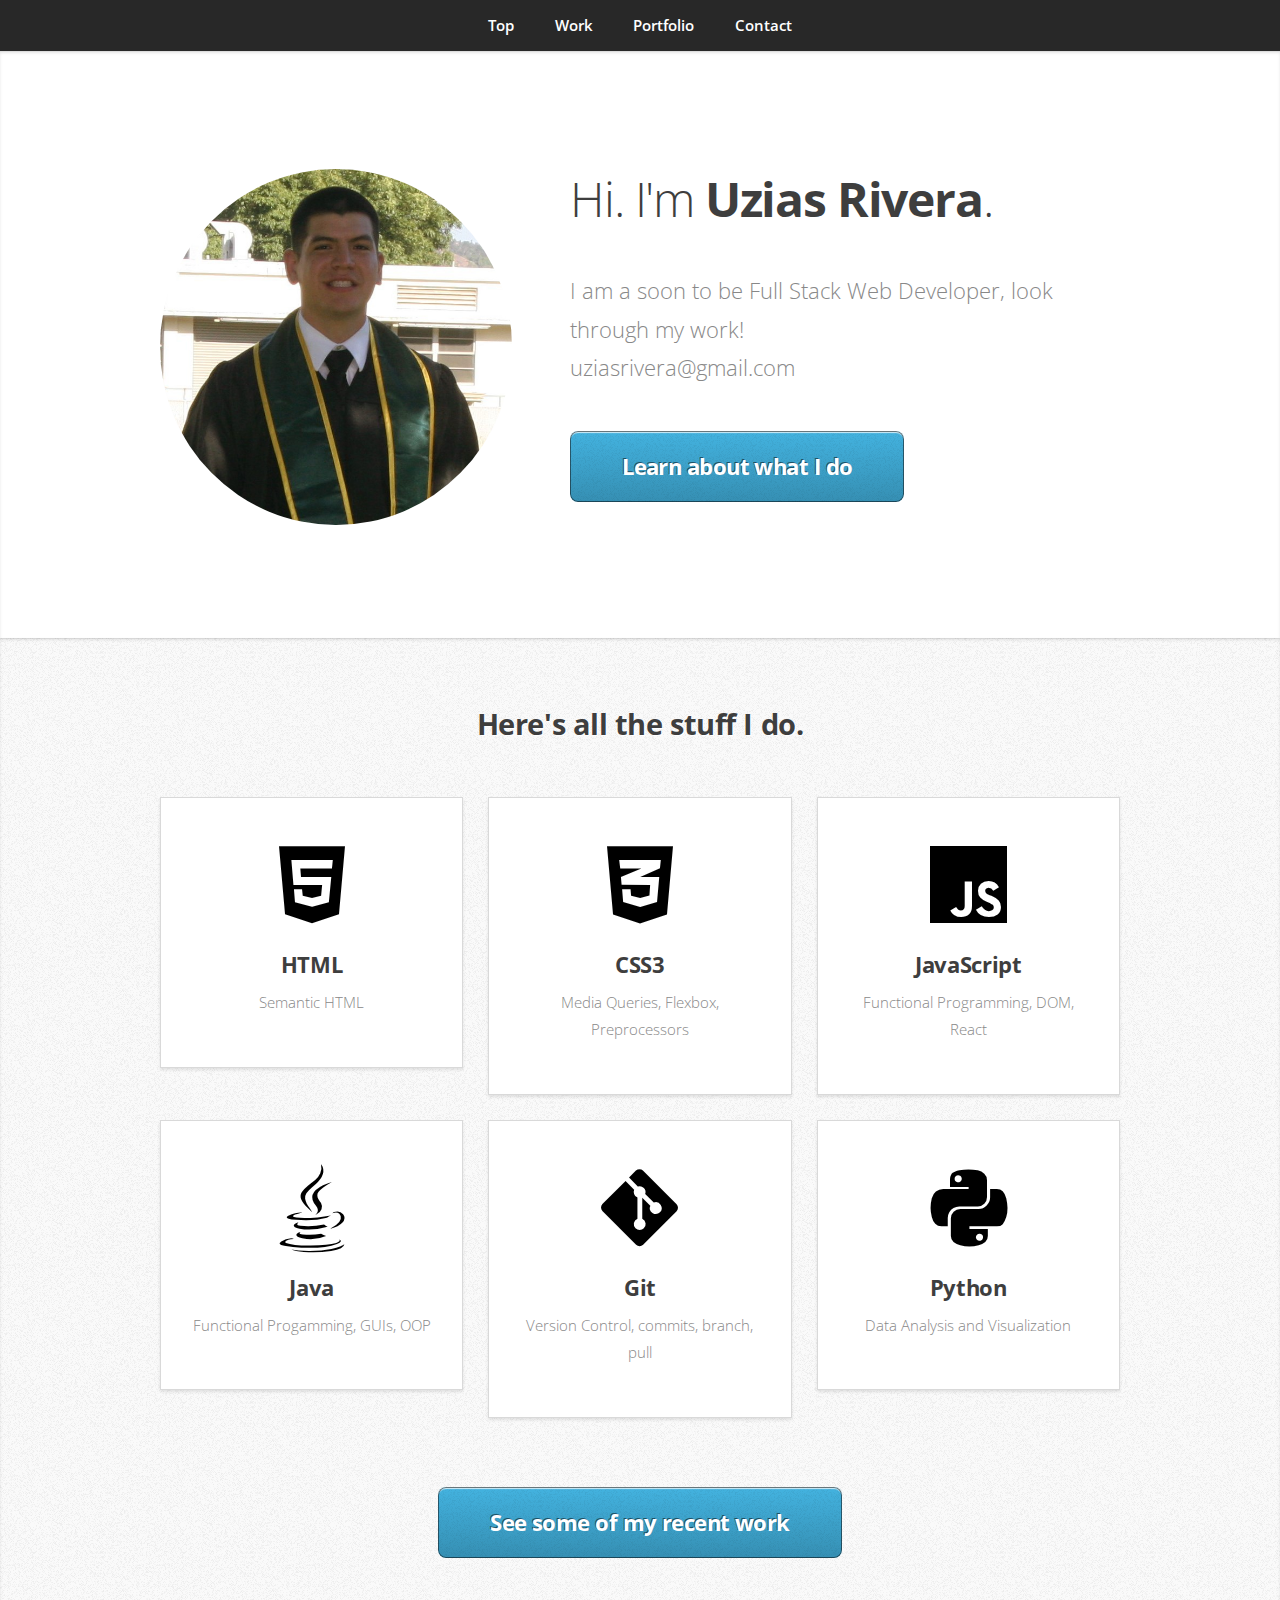
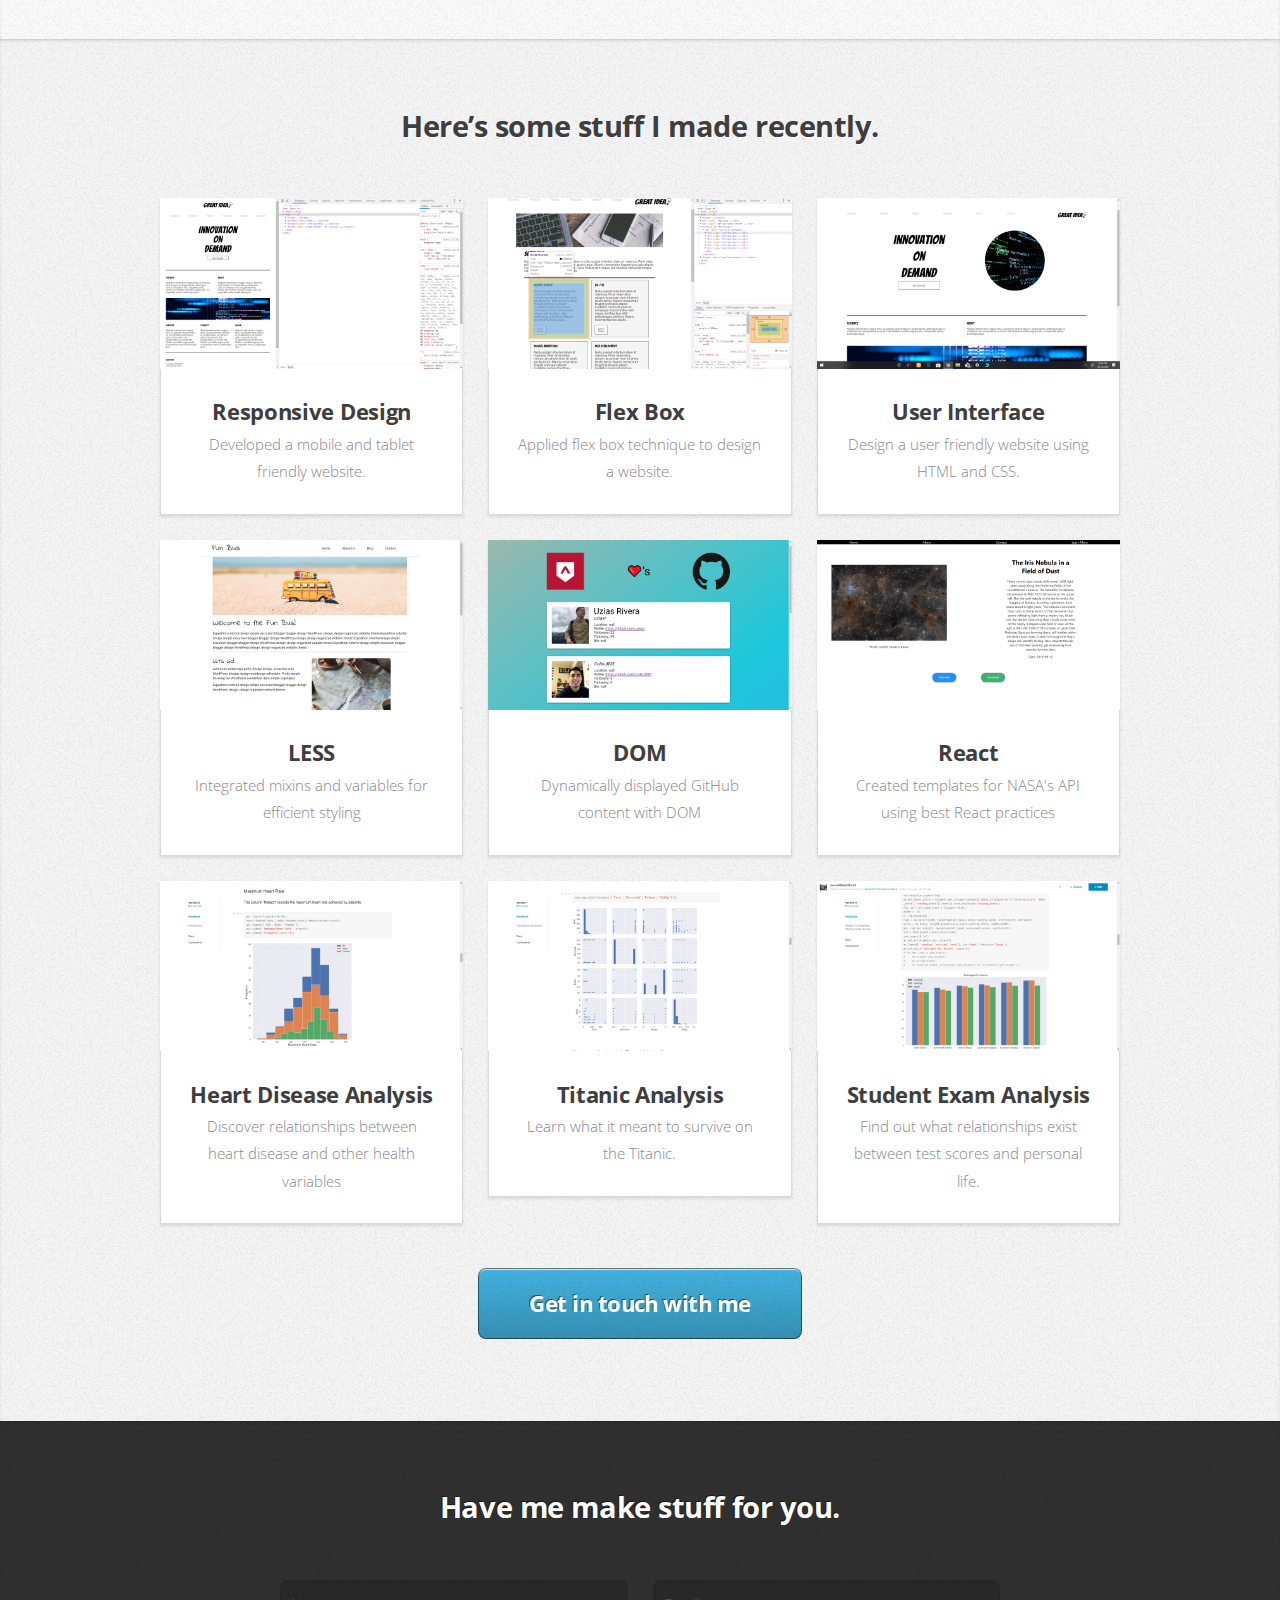
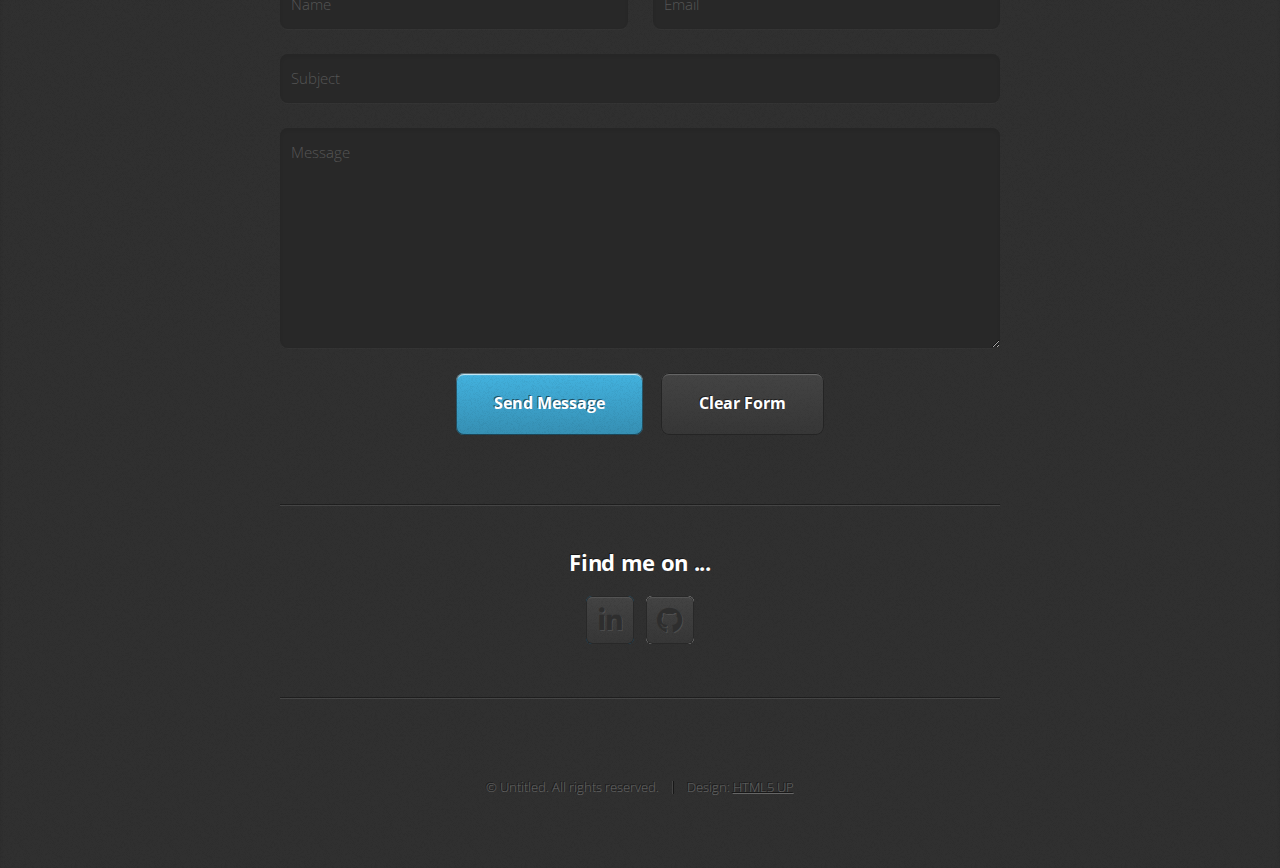
<file: index.html>
<!DOCTYPE HTML>
<!--
	Miniport by HTML5 UP
	html5up.net | @ajlkn
	Free for personal and commercial use under the CCA 3.0 license (html5up.net/license)
-->
<html>
	<head>
		<title>Uzias Rivera Portfolio</title>
		<meta charset="utf-8" />
		<meta name="viewport" content="width=device-width, initial-scale=1, user-scalable=no" />
		<link rel="stylesheet" href="assets/css/main.css" />
	</head>
	<body class="is-preload">

		<!-- Nav -->
			<nav id="nav">
				<ul class="container">
					<li><a href="#top">Top</a></li>
					<li><a href="#work">Work</a></li>
					<li><a href="#portfolio">Portfolio</a></li>
					<li><a href="#contact">Contact</a></li>
				</ul>
			</nav>

		<!-- Home -->
			<article id="top" class="wrapper style1">
				<div class="container">
					<div class="row">
						<div class="col-4 col-5-large col-12-medium">
							<span class="image fit"><img src="images/me_1.jpg" alt="Image of Uzias Rivera" /></span>
						</div>
						<div class="col-8 col-7-large col-12-medium">
							<header>
								<h1>Hi. I'm <strong>Uzias Rivera</strong>.</h1>
							</header>

							<p>I am a soon to be Full Stack Web Developer, look through my work!<br>uziasrivera@gmail.com</p>

							<a href="#work" class="button large scrolly">Learn about what I do</a>
						</div>
					</div>
				</div>
			</article>

		<!-- Work -->
			<article id="work" class="wrapper style2">
				<div class="container">
					<header>
						<h2>Here's all the stuff I do.</h2>
						<!-- <p>Odio turpis amet sed consequat eget posuere consequat.</p> -->
					</header>
					<div class="row aln-center">
						<div class="col-4 col-6-medium col-12-small">
							<section class="box style1">
								<!-- <span class="fab fa-html5 icon featured"></span> -->
								<span class='icon featured'><span class="fab fa-html5"></span></span>	
								<h3>HTML</h3>
								<p>Semantic HTML</p>
							</section>
						</div>
						<div class="col-4 col-6-medium col-12-small">
							<section class="box style1">
								<span class="icon solid featured"><span class="fab fa-css3-alt"></span></span>
								<h3>CSS3</h3>
								<p>Media Queries, Flexbox, Preprocessors</p>
							</section>
						</div>
						<div class="col-4 col-6-medium col-12-small">
							<section class="box style1">
								<span class="icon featured "><span class="fab fa-js"></span></span></span>
								<h3>JavaScript</h3>
								<p>Functional Programming, DOM, React</p>
							</section>
						</div>
							<div class="row aln-center">
								<div class="col-4 col-6-medium col-12-small">
									<section class="box style1">
										<span class="icon featured"><span class="fab fa-java"></span></span>
										<h3>Java</h3>
										<p>Functional Progamming, GUIs, OOP</p>
									</section>
								</div>
								<div class="col-4 col-6-medium col-12-small">
									<section class="box style1">
										<span class="icon solid featured"><span class="fab fa-git-alt"></span></span>
										<h3>Git</h3>
										<p>Version Control, commits, branch, pull</p>
									</section>
								</div>
								<div class="col-4 col-6-medium col-12-small">
									<section class="box style1">
										<span class="icon featured"><span class="fab fa-python"></span></span>
										<h3>Python</h3>
										<p>Data Analysis and Visualization</p>
									</section>
								</div>
							<footer>
						<!-- <p>Lorem ipsum dolor sit sapien vestibulum ipsum primis?</p> -->
						<a href="#portfolio" class="button large scrolly">See some of my recent work</a>
					</footer>
				</div>
			</div>
			</article>

		<!-- Portfolio -->
			<article id="portfolio" class="wrapper style3">
				<div class="container">
					<header>
						<h2>Here’s some stuff I made recently.</h2>
					</header>
					<div class="row">
						<div class="col-4 col-6-medium col-12-small">
							<article class="box style2">
								<a href="images/responsive-site.png" class="image featured"><img src="images/responsive-site.png" alt="responsive website" /></a>
								<h3><a href="https://github.com/uziasr/responsive-web-design-I">Responsive Design</a></h3>
								<p>Developed a mobile and tablet friendly website.</p>
							</article>
						</div>
						<div class="col-4 col-6-medium col-12-small">
							<article class="box style2">
								<a href="images/flex-box.png" class="image featured"><img src="images/flex-box.png" alt="developer tools image" /></a>
								<h3><a href="https://github.com/uziasr/UI-III-Flexbox">Flex Box</a></h3>
								<p>Applied flex box technique to design a website.</p>
							</article>
						</div>
						<div class="col-4 col-6-medium col-12-small">
							<article class="box style2">
								<a href="images/user-interface.png" class="image featured"><img src="images/user-interface.png" alt="image of website" /></a>
								<h3><a href="https://github.com/uziasr/User-Interface">User Interface</a></h3>
								<p>Design a user friendly website using HTML and CSS.</p>
							</article>
						</div>
						<div class="col-4 col-6-medium col-12-small">
							<article class="box style2">
								<a href="images/LESS.png" class="image featured"><img src="images/LESS.png" alt="site designed with LESS" /></a>
								<h3><a href="https://github.com/uziasr/Preprocessing-II">LESS</a></h3>
								<p>Integrated mixins and variables for efficient styling</p>
							</article>
						</div>
						<div class="col-4 col-6-medium col-12-small">
							<article class="box style2">
								<a href="https://github-usercard.uziasrivera.now.sh" class="image featured"><img src="images/DOM.png" alt="DOM and github API" /></a>
								<h3><a href="https://github.com/uziasr/github-usercard">DOM</a></h3>
								<p>Dynamically displayed GitHub content with DOM</p>
							</article>
						</div>
						<div class="col-4 col-6-medium col-12-small">
							<article class="box style2">
								<a href="https://nasadailyphoto.now.sh/" class="image featured"><img src="images/React.png" alt="React and NASA API" /></a>
								<h3><a href="https://github.com/uziasr/nasa-photo-of-the-day">React</a></h3>
								<p>Created templates for NASA's API using best React practices</p>
							</article>
						</div>
						<div class="col-4 col-6-medium col-12-small">
							<article class="box style2">
								<a href="images/heart-disease.png" class="image featured"><img src="images/heart-disease.png" alt="heart disease graph" /></a>
								<h3><a href="https://www.kaggle.com/uziasr/kernel516dd4a46f">Heart Disease Analysis</a></h3>
								<p>Discover relationships between heart disease and other health variables</p>
							</article>
						</div>
						<div class="col-4 col-6-medium col-12-small">
							<article class="box style2">
								<a href="images/titanic-analysis.png" class="image featured"><img src="images/titanic-analysis.png" alt="titanic graph" /></a>
								<h3><a href="https://www.kaggle.com/uziasr/kernel33e4ef7342">Titanic Analysis</a></h3>
								<p>Learn what it meant to survive on the Titanic.</p>
							</article>
						</div>
						<div class="col-4 col-6-medium col-12-small">
							<article class="box style2">
								<a href="images/student-exams.png" class="image featured"><img src="images/student-exams.png" alt="exam score graph" /></a>
								<h3><a href="https://www.kaggle.com/uziasr/kernelf8ddc36cd2">Student Exam Analysis</a></h3>
								<p>Find out what relationships exist between test scores and personal life.</p>
							</article>
						</div>
					</div>
					<footer>
						<!-- <p>Lorem ipsum dolor sit sapien vestibulum ipsum primis?</p> -->
						<a href="#contact" class="button large scrolly">Get in touch with me</a>
					</footer>
				</div>
			</article>

		<!-- Contact -->
			<article id="contact" class="wrapper style4">
				<div class="container medium">
					<header>
						<h2>Have me make stuff for you.</h2>
						<!-- <p>Ornare nulla proin odio consequat sapien vestibulum ipsum.</p> -->
					</header>
					<div class="row">
						<div class="col-12">
							<form method="post" action="#">
								<div class="row">
									<div class="col-6 col-12-small">
										<input type="text" name="name" id="name" placeholder="Name" />
									</div>
									<div class="col-6 col-12-small">
										<input type="text" name="email" id="email" placeholder="Email" />
									</div>
									<div class="col-12">
										<input type="text" name="subject" id="subject" placeholder="Subject" />
									</div>
									<div class="col-12">
										<textarea name="message" id="message" placeholder="Message"></textarea>
									</div>
									<div class="col-12">
										<ul class="actions">
											<li><input type="submit" value="Send Message" /></li>
											<li><input type="reset" value="Clear Form" class="alt" /></li>
										</ul>
									</div>
								</div>
							</form>
						</div>
						<div class="col-12">
							<hr />
							<h3>Find me on ...</h3>
							<ul class="social">
								<!-- <li><a href="#" class="icon brands fa-twitter"><span class="label">Twitter</span></a></li>
								<li><a href="#" class="icon brands fa-facebook-f"><span class="label">Facebook</span></a></li>
								<li><a href="#" class="icon brands fa-dribbble"><span class="label">Dribbble</span></a></li> -->
								<li><a href="https://www.linkedin.com/in/uziasrivera/" class="icon brands fa-linkedin-in"><span class="label">LinkedIn</span></a></li>
								<!-- <li><a href="#" class="icon brands fa-tumblr"><span class="label">Tumblr</span></a></li> -->
								<!-- <li><a href="#" class="icon brands fa-google-plus"><span class="label">Google+</span></a></li> -->
								<li><a href="https://github.com/uziasr" class="icon brands fa-github"><span class="label">Github</span></a></li>
								<!--
								<li><a href="#" class="icon solid fa-rss"><span>RSS</span></a></li>
								<li><a href="#" class="icon brands fa-instagram"><span>Instagram</span></a></li>
								<li><a href="#" class="icon brands fa-foursquare"><span>Foursquare</span></a></li>
								<li><a href="#" class="icon brands fa-skype"><span>Skype</span></a></li>
								<li><a href="#" class="icon brands fa-soundcloud"><span>Soundcloud</span></a></li>
								<li><a href="#" class="icon brands fa-youtube"><span>YouTube</span></a></li>
								<li><a href="#" class="icon brands fa-blogger"><span>Blogger</span></a></li>
								<li><a href="#" class="icon brands fa-flickr"><span>Flickr</span></a></li>
								<li><a href="#" class="icon brands fa-vimeo"><span>Vimeo</span></a></li>
								-->
							</ul>
							<hr />
						</div>
					</div>
					<footer>
						<ul id="copyright">
							<li>&copy; Untitled. All rights reserved.</li><li>Design: <a href="http://html5up.net">HTML5 UP</a></li>
						</ul>
					</footer>
				</div>
			</article>

		<!-- Scripts -->
			<script src="assets/js/jquery.min.js"></script>
			<script src="assets/js/jquery.scrolly.min.js"></script>
			<script src="assets/js/browser.min.js"></script>
			<script src="assets/js/breakpoints.min.js"></script>
			<script src="assets/js/util.js"></script>
			<script src="assets/js/main.js"></script>

	</body>
</html>
</file>
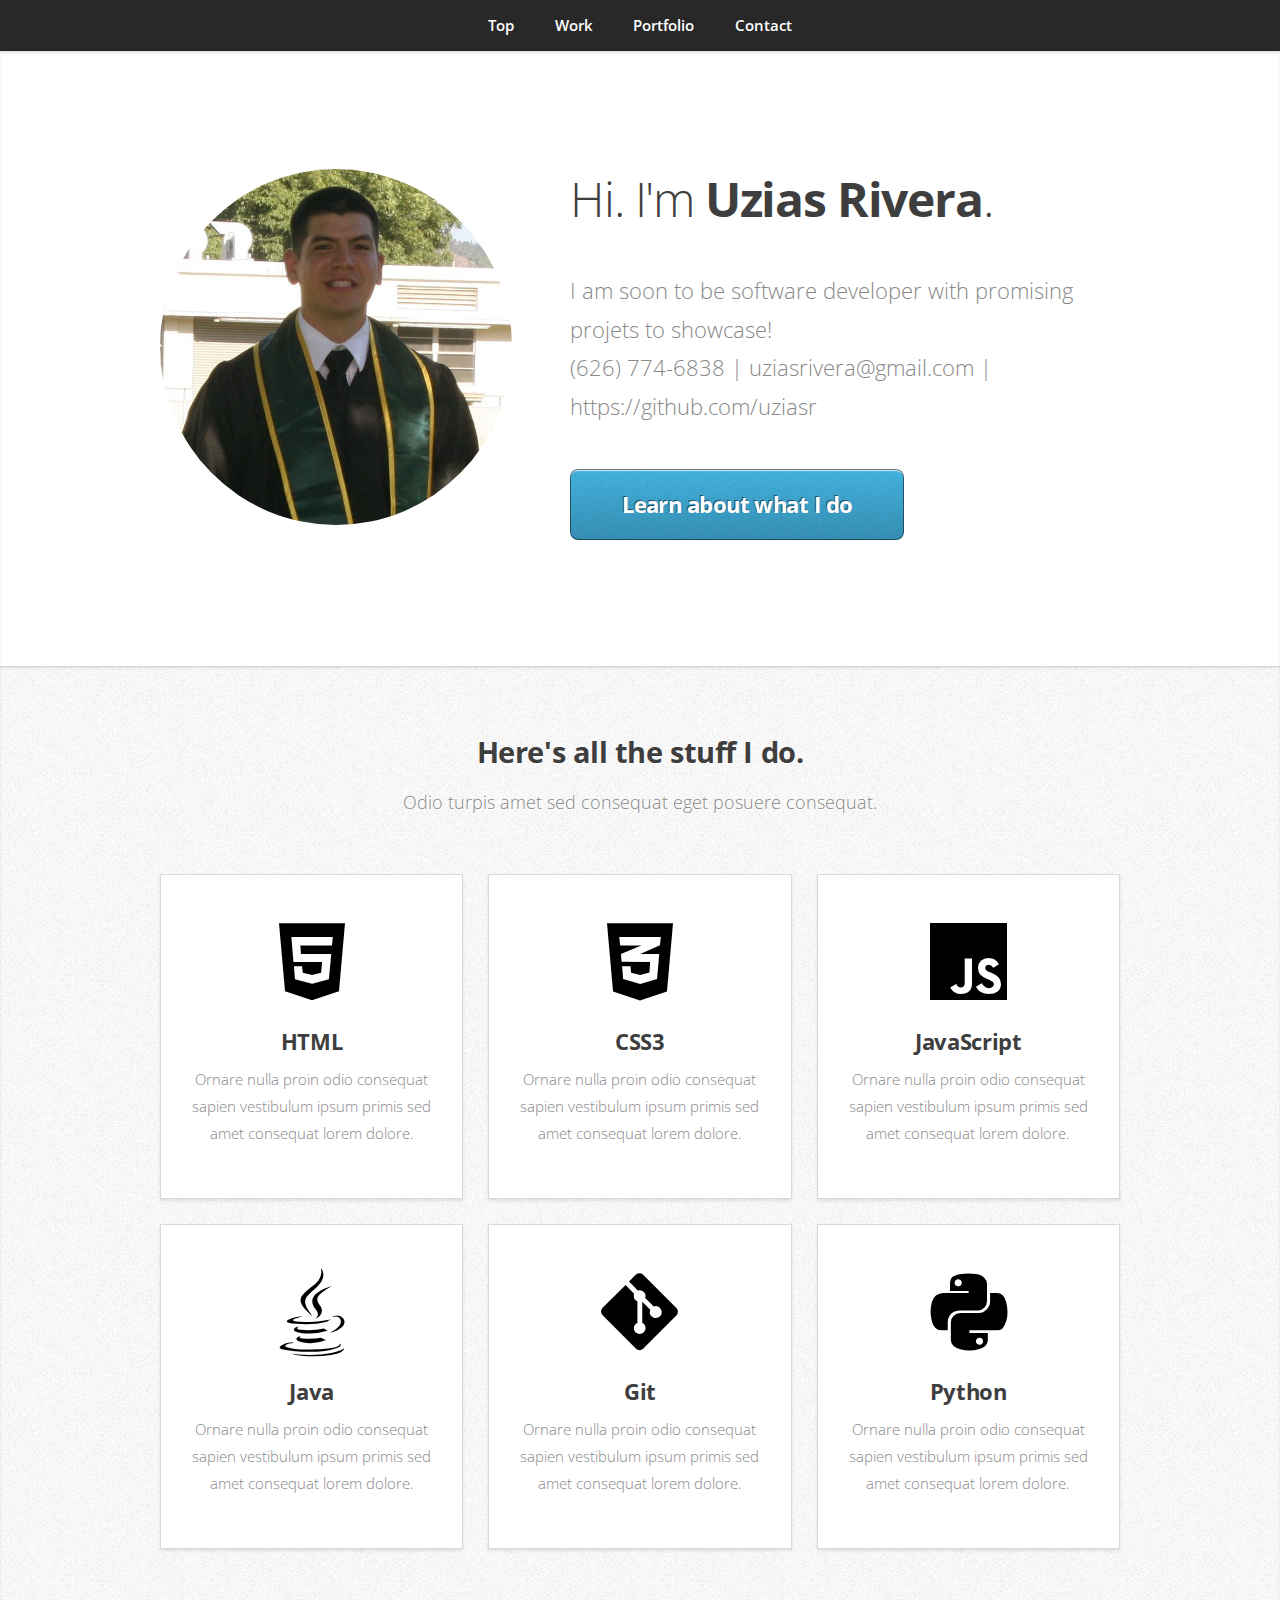
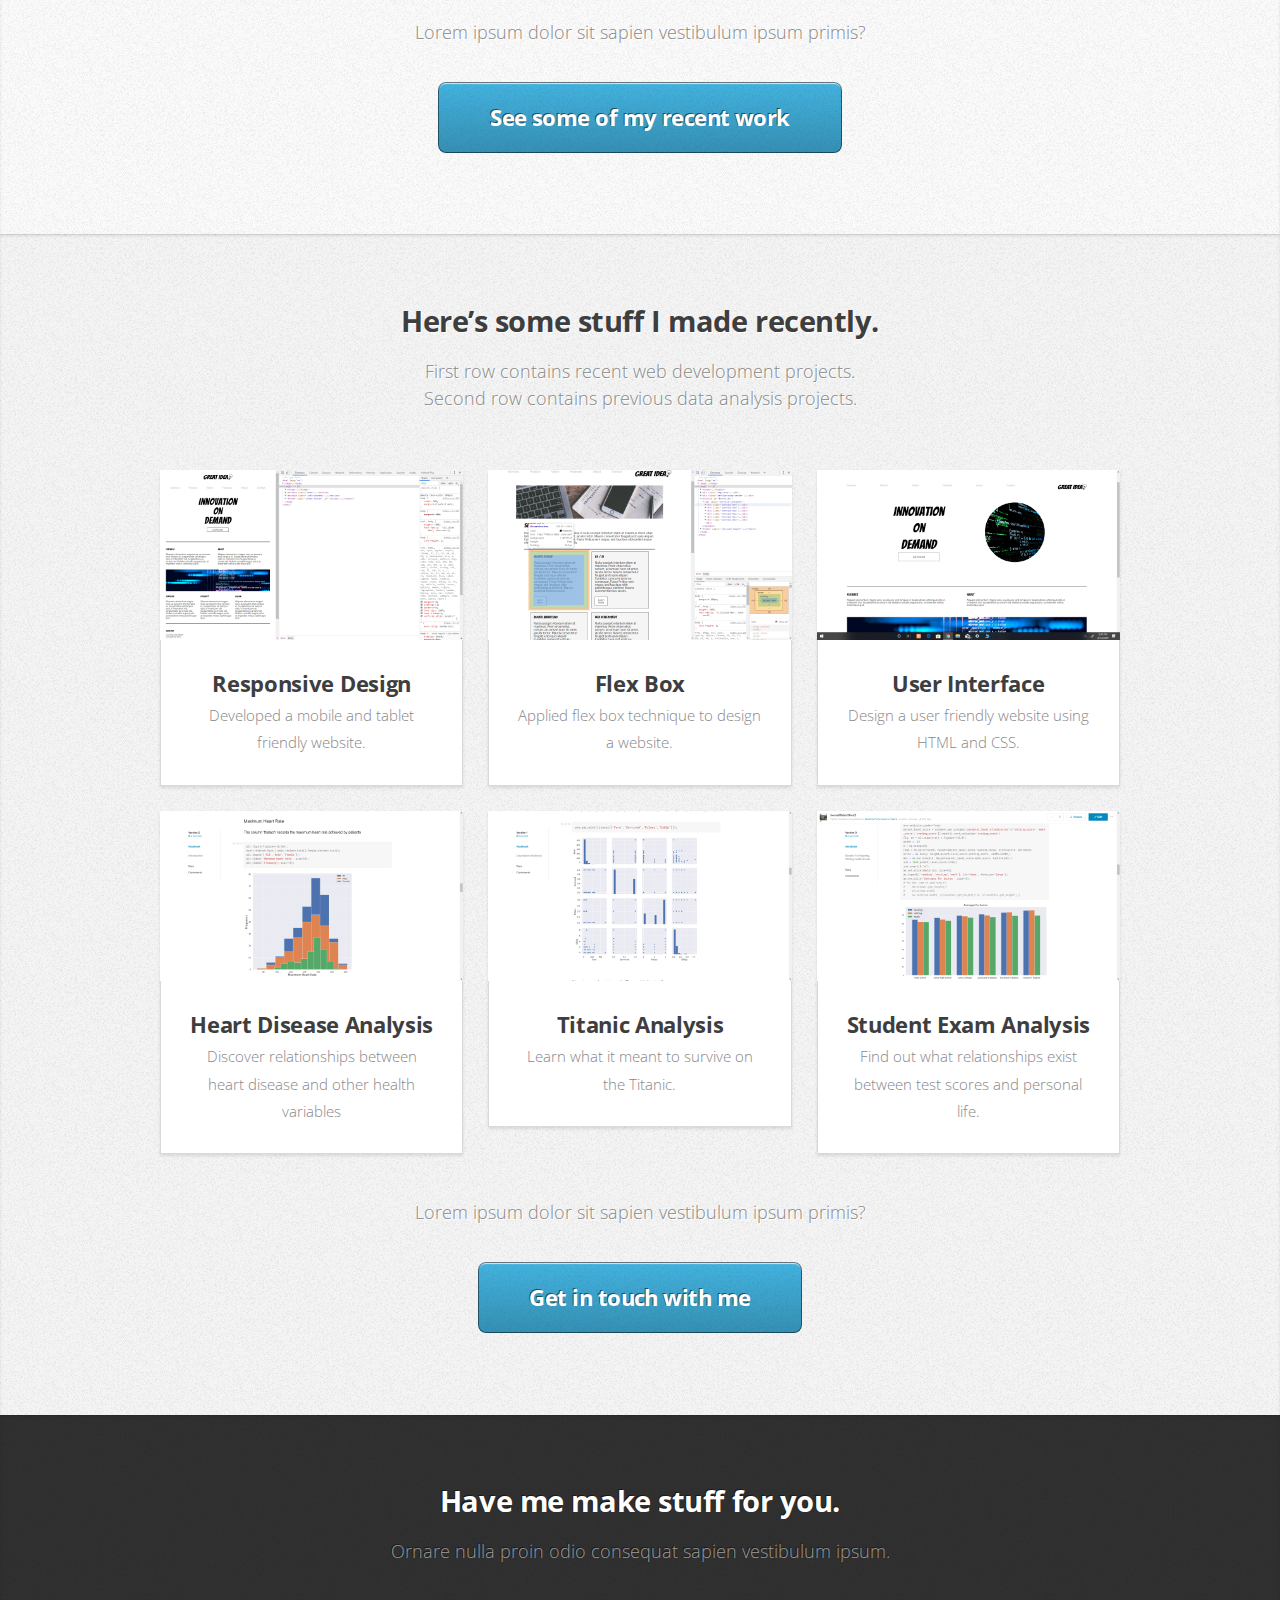
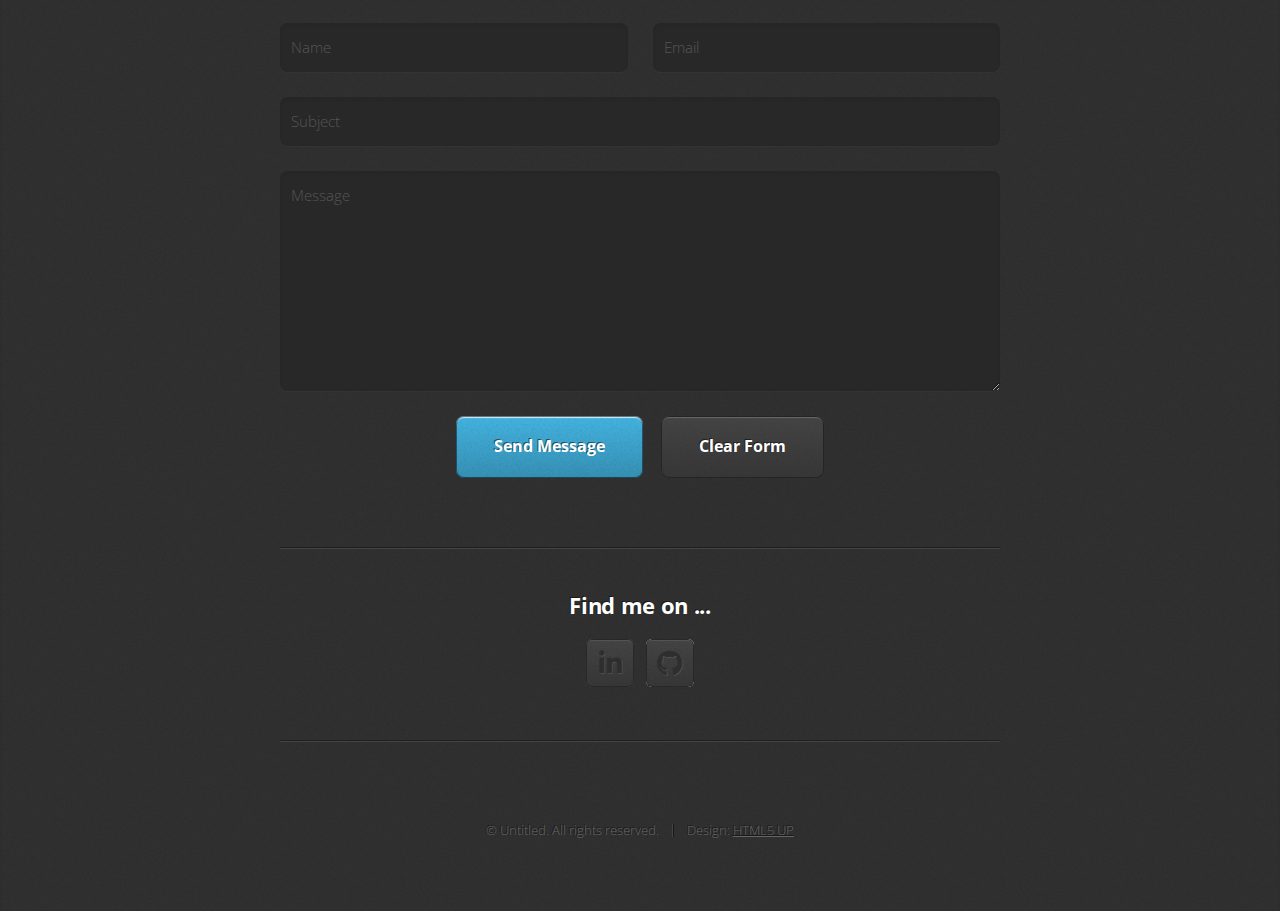
<file: portfolio/index.html>
<!DOCTYPE HTML>
<!--
	Miniport by HTML5 UP
	html5up.net | @ajlkn
	Free for personal and commercial use under the CCA 3.0 license (html5up.net/license)
-->
<html>
	<head>
		<title>Uzias Rivera Portfolio</title>
		<meta charset="utf-8" />
		<meta name="viewport" content="width=device-width, initial-scale=1, user-scalable=no" />
		<link rel="stylesheet" href="assets/css/main.css" />
	</head>
	<body class="is-preload">

		<!-- Nav -->
			<nav id="nav">
				<ul class="container">
					<li><a href="#top">Top</a></li>
					<li><a href="#work">Work</a></li>
					<li><a href="#portfolio">Portfolio</a></li>
					<li><a href="#contact">Contact</a></li>
				</ul>
			</nav>

		<!-- Home -->
			<article id="top" class="wrapper style1">
				<div class="container">
					<div class="row">
						<div class="col-4 col-5-large col-12-medium">
							<span class="image fit"><img src="images/me_1.jpg" alt="" /></span>
						</div>
						<div class="col-8 col-7-large col-12-medium">
							<header>
								<h1>Hi. I'm <strong>Uzias Rivera</strong>.</h1>
							</header>
							<p>I am soon to be software developer with promising projets to showcase!<br>(626) 774-6838 | uziasrivera@gmail.com | https://github.com/uziasr</p>
							<a href="#work" class="button large scrolly">Learn about what I do</a>
						</div>
					</div>
				</div>
			</article>

		<!-- Work -->
			<article id="work" class="wrapper style2">
				<div class="container">
					<header>
						<h2>Here's all the stuff I do.</h2>
						<p>Odio turpis amet sed consequat eget posuere consequat.</p>
					</header>
					<div class="row aln-center">
						<div class="col-4 col-6-medium col-12-small">
							<section class="box style1">
								<!-- <span class="fab fa-html5 icon featured"></span> -->
								<span class='icon featured'><span class="fab fa-html5"></span></span>	
								<h3>HTML</h3>
								<p>Ornare nulla proin odio consequat sapien vestibulum ipsum primis sed amet consequat lorem dolore.</p>
							</section>
						</div>
						<div class="col-4 col-6-medium col-12-small">
							<section class="box style1">
								<span class="icon solid featured"><span class="fab fa-css3-alt"></span></span>
								<h3>CSS3</h3>
								<p>Ornare nulla proin odio consequat sapien vestibulum ipsum primis sed amet consequat lorem dolore.</p>
							</section>
						</div>
						<div class="col-4 col-6-medium col-12-small">
							<section class="box style1">
								<span class="icon featured "><span class="fab fa-js"></span></span></span>
								<h3>JavaScript</h3>
								<p>Ornare nulla proin odio consequat sapien vestibulum ipsum primis sed amet consequat lorem dolore.</p>
							</section>
						</div>
							<div class="row aln-center">
								<div class="col-4 col-6-medium col-12-small">
									<section class="box style1">
										<span class="icon featured"><span class="fab fa-java"></span></span>
										<h3>Java</h3>
										<p>Ornare nulla proin odio consequat sapien vestibulum ipsum primis sed amet consequat lorem dolore.</p>
									</section>
								</div>
								<div class="col-4 col-6-medium col-12-small">
									<section class="box style1">
										<span class="icon solid featured"><span class="fab fa-git-alt"></span></span>
										<h3>Git</h3>
										<p>Ornare nulla proin odio consequat sapien vestibulum ipsum primis sed amet consequat lorem dolore.</p>
									</section>
								</div>
								<div class="col-4 col-6-medium col-12-small">
									<section class="box style1">
										<span class="icon featured"><span class="fab fa-python"></span></span>
										<h3>Python</h3>
										<p>Ornare nulla proin odio consequat sapien vestibulum ipsum primis sed amet consequat lorem dolore.</p>
									</section>
								</div>
							<footer>
						<p>Lorem ipsum dolor sit sapien vestibulum ipsum primis?</p>
						<a href="#portfolio" class="button large scrolly">See some of my recent work</a>
					</footer>
				</div>
			</article>

		<!-- Portfolio -->
			<article id="portfolio" class="wrapper style3">
				<div class="container">
					<header>
						<h2>Here’s some stuff I made recently.</h2>
						<p>First row contains recent web development projects.<br>Second row contains previous data analysis projects.</p>
					</header>
					<div class="row">
						<div class="col-4 col-6-medium col-12-small">
							<article class="box style2">
								<a href="images/responsive-site.png" class="image featured"><img src="images/responsive-site.png" alt="" /></a>
								<h3><a href="https://github.com/uziasr/responsive-web-design-I">Responsive Design</a></h3>
								<p>Developed a mobile and tablet friendly website.</p>
							</article>
						</div>
						<div class="col-4 col-6-medium col-12-small">
							<article class="box style2">
								<a href="images/flex-box.png" class="image featured"><img src="images/flex-box.png" alt="" /></a>
								<h3><a href="https://github.com/uziasr/UI-III-Flexbox">Flex Box</a></h3>
								<p>Applied flex box technique to design a website.</p>
							</article>
						</div>
						<div class="col-4 col-6-medium col-12-small">
							<article class="box style2">
								<a href="images/user-interface.png" class="image featured"><img src="images/user-interface.png" alt="responsive website" /></a>
								<h3><a href="https://github.com/uziasr/User-Interface">User Interface</a></h3>
								<p>Design a user friendly website using HTML and CSS.</p>
							</article>
						</div>
						<div class="col-4 col-6-medium col-12-small">
							<article class="box style2">
								<a href="https://www.kaggle.com/uziasr/kernel516dd4a46f" class="image featured"><img src="images/heart-disease.png" alt="" /></a>
								<h3><a href="#">Heart Disease Analysis</a></h3>
								<p>Discover relationships between heart disease and other health variables</p>
							</article>
						</div>
						<div class="col-4 col-6-medium col-12-small">
							<article class="box style2">
								<a href="https://www.kaggle.com/uziasr/kernel33e4ef7342" class="image featured"><img src="images/titanic-analysis.png" alt="" /></a>
								<h3><a href="#">Titanic Analysis</a></h3>
								<p>Learn what it meant to survive on the Titanic.</p>
							</article>
						</div>
						<div class="col-4 col-6-medium col-12-small">
							<article class="box style2">
								<a href="https://www.kaggle.com/uziasr/kernelf8ddc36cd2" class="image featured"><img src="images/student-exams.png" alt="" /></a>
								<h3><a href="#">Student Exam Analysis</a></h3>
								<p>Find out what relationships exist between test scores and personal life.</p>
							</article>
						</div>
					</div>
					<footer>
						<p>Lorem ipsum dolor sit sapien vestibulum ipsum primis?</p>
						<a href="#contact" class="button large scrolly">Get in touch with me</a>
					</footer>
				</div>
			</article>

		<!-- Contact -->
			<article id="contact" class="wrapper style4">
				<div class="container medium">
					<header>
						<h2>Have me make stuff for you.</h2>
						<p>Ornare nulla proin odio consequat sapien vestibulum ipsum.</p>
					</header>
					<div class="row">
						<div class="col-12">
							<form method="post" action="#">
								<div class="row">
									<div class="col-6 col-12-small">
										<input type="text" name="name" id="name" placeholder="Name" />
									</div>
									<div class="col-6 col-12-small">
										<input type="text" name="email" id="email" placeholder="Email" />
									</div>
									<div class="col-12">
										<input type="text" name="subject" id="subject" placeholder="Subject" />
									</div>
									<div class="col-12">
										<textarea name="message" id="message" placeholder="Message"></textarea>
									</div>
									<div class="col-12">
										<ul class="actions">
											<li><input type="submit" value="Send Message" /></li>
											<li><input type="reset" value="Clear Form" class="alt" /></li>
										</ul>
									</div>
								</div>
							</form>
						</div>
						<div class="col-12">
							<hr />
							<h3>Find me on ...</h3>
							<ul class="social">
								<!-- <li><a href="#" class="icon brands fa-twitter"><span class="label">Twitter</span></a></li>
								<li><a href="#" class="icon brands fa-facebook-f"><span class="label">Facebook</span></a></li>
								<li><a href="#" class="icon brands fa-dribbble"><span class="label">Dribbble</span></a></li> -->
								<li><a href="https://www.linkedin.com/in/uziasrivera/" class="icon brands fa-linkedin-in"><span class="label">LinkedIn</span></a></li>
								<!-- <li><a href="#" class="icon brands fa-tumblr"><span class="label">Tumblr</span></a></li> -->
								<!-- <li><a href="#" class="icon brands fa-google-plus"><span class="label">Google+</span></a></li> -->
								<li><a href="https://github.com/uziasr" class="icon brands fa-github"><span class="label">Github</span></a></li>
								<!--
								<li><a href="#" class="icon solid fa-rss"><span>RSS</span></a></li>
								<li><a href="#" class="icon brands fa-instagram"><span>Instagram</span></a></li>
								<li><a href="#" class="icon brands fa-foursquare"><span>Foursquare</span></a></li>
								<li><a href="#" class="icon brands fa-skype"><span>Skype</span></a></li>
								<li><a href="#" class="icon brands fa-soundcloud"><span>Soundcloud</span></a></li>
								<li><a href="#" class="icon brands fa-youtube"><span>YouTube</span></a></li>
								<li><a href="#" class="icon brands fa-blogger"><span>Blogger</span></a></li>
								<li><a href="#" class="icon brands fa-flickr"><span>Flickr</span></a></li>
								<li><a href="#" class="icon brands fa-vimeo"><span>Vimeo</span></a></li>
								-->
							</ul>
							<hr />
						</div>
					</div>
					<footer>
						<ul id="copyright">
							<li>&copy; Untitled. All rights reserved.</li><li>Design: <a href="http://html5up.net">HTML5 UP</a></li>
						</ul>
					</footer>
				</div>
			</article>

		<!-- Scripts -->
			<script src="assets/js/jquery.min.js"></script>
			<script src="assets/js/jquery.scrolly.min.js"></script>
			<script src="assets/js/browser.min.js"></script>
			<script src="assets/js/breakpoints.min.js"></script>
			<script src="assets/js/util.js"></script>
			<script src="assets/js/main.js"></script>

	</body>
</html>
</file>
<file: assets/css/main.css>
@import url("https://fonts.googleapis.com/css?family=Open+Sans:300,300italic,600,600italic,700");
@import url("fontawesome-all.min.css");

/*
	Miniport by HTML5 UP
	html5up.net | @ajlkn
	Free for personal and commercial use under the CCA 3.0 license (html5up.net/license)
*/

html, body, div, span, applet, object,
iframe, h1, h2, h3, h4, h5, h6, p, blockquote,
pre, a, abbr, acronym, address, big, cite,
code, del, dfn, em, img, ins, kbd, q, s, samp,
small, strike, strong, sub, sup, tt, var, b,
u, i, center, dl, dt, dd, ol, ul, li, fieldset,
form, label, legend, table, caption, tbody,
tfoot, thead, tr, th, td, article, aside,
canvas, details, embed, figure, figcaption,
footer, header, hgroup, menu, nav, output, ruby,
section, summary, time, mark, audio, video {
	margin: 0;
	padding: 0;
	border: 0;
	font-size: 100%;
	font: inherit;
	vertical-align: baseline;}

article, aside, details, figcaption, figure,
footer, header, hgroup, menu, nav, section {
	display: block;}

body {
	line-height: 1;
}

ol, ul {
	list-style: none;
}

blockquote, q {
	quotes: none;
}

	blockquote:before, blockquote:after, q:before, q:after {
		content: '';
		content: none;
	}

table {
	border-collapse: collapse;
	border-spacing: 0;
}

body {
	-webkit-text-size-adjust: none;
}

mark {
	background-color: transparent;
	color: inherit;
}

input::-moz-focus-inner {
	border: 0;
	padding: 0;
}

input, select, textarea {
	-moz-appearance: none;
	-webkit-appearance: none;
	-ms-appearance: none;
	appearance: none;
}

/* Basic */

	html {
		box-sizing: border-box;
	}

	*, *:before, *:after {
		box-sizing: inherit;
	}

	body {
		padding-top: 3.5em;
	}

		body.is-preload *, body.is-preload *:before, body.is-preload *:after {
			-moz-animation: none !important;
			-webkit-animation: none !important;
			-ms-animation: none !important;
			animation: none !important;
			-moz-transition: none !important;
			-webkit-transition: none !important;
			-ms-transition: none !important;
			transition: none !important;
		}

	body, input, textarea, select {
		font-family: 'Open Sans', sans-serif;
		line-height: 1.85em;
		color: #888;
		font-weight: 300;
		font-size: 13pt;
	}

	a {
		-moz-transition: color .2s ease-in-out;
		-webkit-transition: color .2s ease-in-out;
		-ms-transition: color .2s ease-in-out;
		transition: color .2s ease-in-out;
		color: #43B3E0;
		text-decoration: underline;
	}

		a:hover {
			color: #43bff0 !important;
		}

		a img {
			border: 0;
		}

	b, strong {
		font-weight: 600;
		color: #3e3e3e;
	}

	i, em {
		font-style: italic;
	}

	sub {
		position: relative;
		top: 0.5em;
		font-size: 0.8em;
	}

	sup {
		position: relative;
		top: -0.5em;
		font-size: 0.8em;
	}

	blockquote {
		border-left: solid 0.75em #eee;
		padding: 1em 0 1em 1.5em;
		font-style: italic;
	}

	h1, h2, h3, h4, h5, h6 {
		color: #3e3e3e;
		margin: 0 0 0.75em 0;
	}

	h1 a, h2 a, h3 a, h4 a, h5 a, h6 a {
		text-decoration: none;
		color: inherit;
	}

	h2, h3, h4, h5, h6 {
		font-weight: 700;
	}

	h1 {
		font-size: 3.25em;
		letter-spacing: -0.025em;
		font-weight: 300;
	}

		h1 strong {
			font-weight: 700;
		}

	h2 {
		font-size: 2em;
		letter-spacing: -0.015em;
	}

	h3 {
		font-size: 1.5em;
		letter-spacing: -0.015em;
	}

	em, i {
		font-style: italic;
	}

	br.clear {
		clear: both;
	}

	hr {
		border: 0;
		border-top: solid 1px #444;
		border-top-color: rgba(0, 0, 0, 0.35);
		box-shadow: 0px 1px 0px 0px rgba(255, 255, 255, 0.1);
		height: 1px;
		margin: 3em 0;
	}

	p, ul, ol, dl, table {
		margin-bottom: 2em;
	}

	header {
		margin: 0 0 3em 0;
	}

		header > p {
			font-size: 1.25em;
			margin: 0;
		}

	footer {
		margin: 3em 0 0 0;
	}

		footer > p {
			font-size: 1.25em;
		}

/* Container */

	.container {
		margin: 0 auto;
		max-width: calc(100% - 50px);
		width: 1200px;
	}

		.container.medium {
			width: 900px;
		}

		@media screen and (max-width: 1680px) {

			.container {
				width: 1200px;
			}

				.container.medium {
					width: 900px;
				}

		}

		@media screen and (max-width: 1280px) {

			.container {
				width: 960px;
			}

				.container.medium {
					width: 720px;
				}

		}

		@media screen and (max-width: 980px) {

			.container {
				width: 100%;
			}

				.container.medium {
					width: 75%;
				}

		}

		@media screen and (max-width: 736px) {

			.container {
				width: 100%;
				max-width: calc(100% - 30px);
			}

				.container.medium {
					width: 100%;
				}

		}

/* Row */

	.row {
		display: flex;
		flex-wrap: wrap;
		box-sizing: border-box;
		align-items: stretch;
	}

		.row > * {
			box-sizing: border-box;
		}

		.row.gtr-uniform > * > :last-child {
			margin-bottom: 0;
		}

		.row.aln-left {
			justify-content: flex-start;
		}

		.row.aln-center {
			justify-content: center;
		}

		.row.aln-right {
			justify-content: flex-end;
		}

		.row.aln-top {
			align-items: flex-start;
		}

		.row.aln-middle {
			align-items: center;
		}

		.row.aln-bottom {
			align-items: flex-end;
		}

		.row > .imp {
			order: -1;
		}

		.row > .col-1 {
			width: 8.33333%;
		}

		.row > .off-1 {
			margin-left: 8.33333%;
		}

		.row > .col-2 {
			width: 16.66667%;
		}

		.row > .off-2 {
			margin-left: 16.66667%;
		}

		.row > .col-3 {
			width: 25%;
		}

		.row > .off-3 {
			margin-left: 25%;
		}

		.row > .col-4 {
			width: 33.33333%;
		}

		.row > .off-4 {
			margin-left: 33.33333%;
		}

		.row > .col-5 {
			width: 41.66667%;
		}

		.row > .off-5 {
			margin-left: 41.66667%;
		}

		.row > .col-6 {
			width: 50%;
		}

		.row > .off-6 {
			margin-left: 50%;
		}

		.row > .col-7 {
			width: 58.33333%;
		}

		.row > .off-7 {
			margin-left: 58.33333%;
		}

		.row > .col-8 {
			width: 66.66667%;
		}

		.row > .off-8 {
			margin-left: 66.66667%;
		}

		.row > .col-9 {
			width: 75%;
		}

		.row > .off-9 {
			margin-left: 75%;
		}

		.row > .col-10 {
			width: 83.33333%;
		}

		.row > .off-10 {
			margin-left: 83.33333%;
		}

		.row > .col-11 {
			width: 91.66667%;
		}

		.row > .off-11 {
			margin-left: 91.66667%;
		}

		.row > .col-12 {
			width: 100%;
		}

		.row > .off-12 {
			margin-left: 100%;
		}

		.row.gtr-0 {
			margin-top: 0px;
			margin-left: 0px;
		}

			.row.gtr-0 > * {
				padding: 0px 0 0 0px;
			}

			.row.gtr-0.gtr-uniform {
				margin-top: 0px;
			}

				.row.gtr-0.gtr-uniform > * {
					padding-top: 0px;
				}

		.row.gtr-25 {
			margin-top: -6.25px;
			margin-left: -6.25px;
		}

			.row.gtr-25 > * {
				padding: 6.25px 0 0 6.25px;
			}

			.row.gtr-25.gtr-uniform {
				margin-top: -6.25px;
			}

				.row.gtr-25.gtr-uniform > * {
					padding-top: 6.25px;
				}

		.row.gtr-50 {
			margin-top: -12.5px;
			margin-left: -12.5px;
		}

			.row.gtr-50 > * {
				padding: 12.5px 0 0 12.5px;
			}

			.row.gtr-50.gtr-uniform {
				margin-top: -12.5px;
			}

				.row.gtr-50.gtr-uniform > * {
					padding-top: 12.5px;
				}

		.row {
			margin-top: -25px;
			margin-left: -25px;
		}

			.row > * {
				padding: 25px 0 0 25px;
			}

			.row.gtr-uniform {
				margin-top: -25px;
			}

				.row.gtr-uniform > * {
					padding-top: 25px;
				}

		.row.gtr-150 {
			margin-top: -37.5px;
			margin-left: -37.5px;
		}

			.row.gtr-150 > * {
				padding: 37.5px 0 0 37.5px;
			}

			.row.gtr-150.gtr-uniform {
				margin-top: -37.5px;
			}

				.row.gtr-150.gtr-uniform > * {
					padding-top: 37.5px;
				}

		.row.gtr-200 {
			margin-top: -50px;
			margin-left: -50px;
		}

			.row.gtr-200 > * {
				padding: 50px 0 0 50px;
			}

			.row.gtr-200.gtr-uniform {
				margin-top: -50px;
			}

				.row.gtr-200.gtr-uniform > * {
					padding-top: 50px;
				}

		@media screen and (max-width: 1680px) {

			.row {
				display: flex;
				flex-wrap: wrap;
				box-sizing: border-box;
				align-items: stretch;
			}

				.row > * {
					box-sizing: border-box;
				}

				.row.gtr-uniform > * > :last-child {
					margin-bottom: 0;
				}

				.row.aln-left {
					justify-content: flex-start;
				}

				.row.aln-center {
					justify-content: center;
				}

				.row.aln-right {
					justify-content: flex-end;
				}

				.row.aln-top {
					align-items: flex-start;
				}

				.row.aln-middle {
					align-items: center;
				}

				.row.aln-bottom {
					align-items: flex-end;
				}

				.row > .imp-xlarge {
					order: -1;
				}

				.row > .col-1-xlarge {
					width: 8.33333%;
				}

				.row > .off-1-xlarge {
					margin-left: 8.33333%;
				}

				.row > .col-2-xlarge {
					width: 16.66667%;
				}

				.row > .off-2-xlarge {
					margin-left: 16.66667%;
				}

				.row > .col-3-xlarge {
					width: 25%;
				}

				.row > .off-3-xlarge {
					margin-left: 25%;
				}

				.row > .col-4-xlarge {
					width: 33.33333%;
				}

				.row > .off-4-xlarge {
					margin-left: 33.33333%;
				}

				.row > .col-5-xlarge {
					width: 41.66667%;
				}

				.row > .off-5-xlarge {
					margin-left: 41.66667%;
				}

				.row > .col-6-xlarge {
					width: 50%;
				}

				.row > .off-6-xlarge {
					margin-left: 50%;
				}

				.row > .col-7-xlarge {
					width: 58.33333%;
				}

				.row > .off-7-xlarge {
					margin-left: 58.33333%;
				}

				.row > .col-8-xlarge {
					width: 66.66667%;
				}

				.row > .off-8-xlarge {
					margin-left: 66.66667%;
				}

				.row > .col-9-xlarge {
					width: 75%;
				}

				.row > .off-9-xlarge {
					margin-left: 75%;
				}

				.row > .col-10-xlarge {
					width: 83.33333%;
				}

				.row > .off-10-xlarge {
					margin-left: 83.33333%;
				}

				.row > .col-11-xlarge {
					width: 91.66667%;
				}

				.row > .off-11-xlarge {
					margin-left: 91.66667%;
				}

				.row > .col-12-xlarge {
					width: 100%;
				}

				.row > .off-12-xlarge {
					margin-left: 100%;
				}

				.row.gtr-0 {
					margin-top: 0px;
					margin-left: 0px;
				}

					.row.gtr-0 > * {
						padding: 0px 0 0 0px;
					}

					.row.gtr-0.gtr-uniform {
						margin-top: 0px;
					}

						.row.gtr-0.gtr-uniform > * {
							padding-top: 0px;
						}

				.row.gtr-25 {
					margin-top: -6.25px;
					margin-left: -6.25px;
				}

					.row.gtr-25 > * {
						padding: 6.25px 0 0 6.25px;
					}

					.row.gtr-25.gtr-uniform {
						margin-top: -6.25px;
					}

						.row.gtr-25.gtr-uniform > * {
							padding-top: 6.25px;
						}

				.row.gtr-50 {
					margin-top: -12.5px;
					margin-left: -12.5px;
				}

					.row.gtr-50 > * {
						padding: 12.5px 0 0 12.5px;
					}

					.row.gtr-50.gtr-uniform {
						margin-top: -12.5px;
					}

						.row.gtr-50.gtr-uniform > * {
							padding-top: 12.5px;
						}

				.row {
					margin-top: -25px;
					margin-left: -25px;
				}

					.row > * {
						padding: 25px 0 0 25px;
					}

					.row.gtr-uniform {
						margin-top: -25px;
					}

						.row.gtr-uniform > * {
							padding-top: 25px;
						}

				.row.gtr-150 {
					margin-top: -37.5px;
					margin-left: -37.5px;
				}

					.row.gtr-150 > * {
						padding: 37.5px 0 0 37.5px;
					}

					.row.gtr-150.gtr-uniform {
						margin-top: -37.5px;
					}

						.row.gtr-150.gtr-uniform > * {
							padding-top: 37.5px;
						}

				.row.gtr-200 {
					margin-top: -50px;
					margin-left: -50px;
				}

					.row.gtr-200 > * {
						padding: 50px 0 0 50px;
					}

					.row.gtr-200.gtr-uniform {
						margin-top: -50px;
					}

						.row.gtr-200.gtr-uniform > * {
							padding-top: 50px;
						}

		}

		@media screen and (max-width: 1280px) {

			.row {
				display: flex;
				flex-wrap: wrap;
				box-sizing: border-box;
				align-items: stretch;
			}

				.row > * {
					box-sizing: border-box;
				}

				.row.gtr-uniform > * > :last-child {
					margin-bottom: 0;
				}

				.row.aln-left {
					justify-content: flex-start;
				}

				.row.aln-center {
					justify-content: center;
				}

				.row.aln-right {
					justify-content: flex-end;
				}

				.row.aln-top {
					align-items: flex-start;
				}

				.row.aln-middle {
					align-items: center;
				}

				.row.aln-bottom {
					align-items: flex-end;
				}

				.row > .imp-large {
					order: -1;
				}

				.row > .col-1-large {
					width: 8.33333%;
				}

				.row > .off-1-large {
					margin-left: 8.33333%;
				}

				.row > .col-2-large {
					width: 16.66667%;
				}

				.row > .off-2-large {
					margin-left: 16.66667%;
				}

				.row > .col-3-large {
					width: 25%;
				}

				.row > .off-3-large {
					margin-left: 25%;
				}

				.row > .col-4-large {
					width: 33.33333%;
				}

				.row > .off-4-large {
					margin-left: 33.33333%;
				}

				.row > .col-5-large {
					width: 41.66667%;
				}

				.row > .off-5-large {
					margin-left: 41.66667%;
				}

				.row > .col-6-large {
					width: 50%;
				}

				.row > .off-6-large {
					margin-left: 50%;
				}

				.row > .col-7-large {
					width: 58.33333%;
				}

				.row > .off-7-large {
					margin-left: 58.33333%;
				}

				.row > .col-8-large {
					width: 66.66667%;
				}

				.row > .off-8-large {
					margin-left: 66.66667%;
				}

				.row > .col-9-large {
					width: 75%;
				}

				.row > .off-9-large {
					margin-left: 75%;
				}

				.row > .col-10-large {
					width: 83.33333%;
				}

				.row > .off-10-large {
					margin-left: 83.33333%;
				}

				.row > .col-11-large {
					width: 91.66667%;
				}

				.row > .off-11-large {
					margin-left: 91.66667%;
				}

				.row > .col-12-large {
					width: 100%;
				}

				.row > .off-12-large {
					margin-left: 100%;
				}

				.row.gtr-0 {
					margin-top: 0px;
					margin-left: 0px;
				}

					.row.gtr-0 > * {
						padding: 0px 0 0 0px;
					}

					.row.gtr-0.gtr-uniform {
						margin-top: 0px;
					}

						.row.gtr-0.gtr-uniform > * {
							padding-top: 0px;
						}

				.row.gtr-25 {
					margin-top: -6.25px;
					margin-left: -6.25px;
				}

					.row.gtr-25 > * {
						padding: 6.25px 0 0 6.25px;
					}

					.row.gtr-25.gtr-uniform {
						margin-top: -6.25px;
					}

						.row.gtr-25.gtr-uniform > * {
							padding-top: 6.25px;
						}

				.row.gtr-50 {
					margin-top: -12.5px;
					margin-left: -12.5px;
				}

					.row.gtr-50 > * {
						padding: 12.5px 0 0 12.5px;
					}

					.row.gtr-50.gtr-uniform {
						margin-top: -12.5px;
					}

						.row.gtr-50.gtr-uniform > * {
							padding-top: 12.5px;
						}

				.row {
					margin-top: -25px;
					margin-left: -25px;
				}

					.row > * {
						padding: 25px 0 0 25px;
					}

					.row.gtr-uniform {
						margin-top: -25px;
					}

						.row.gtr-uniform > * {
							padding-top: 25px;
						}

				.row.gtr-150 {
					margin-top: -37.5px;
					margin-left: -37.5px;
				}

					.row.gtr-150 > * {
						padding: 37.5px 0 0 37.5px;
					}

					.row.gtr-150.gtr-uniform {
						margin-top: -37.5px;
					}

						.row.gtr-150.gtr-uniform > * {
							padding-top: 37.5px;
						}

				.row.gtr-200 {
					margin-top: -50px;
					margin-left: -50px;
				}

					.row.gtr-200 > * {
						padding: 50px 0 0 50px;
					}

					.row.gtr-200.gtr-uniform {
						margin-top: -50px;
					}

						.row.gtr-200.gtr-uniform > * {
							padding-top: 50px;
						}

		}

		@media screen and (max-width: 980px) {

			.row {
				display: flex;
				flex-wrap: wrap;
				box-sizing: border-box;
				align-items: stretch;
			}

				.row > * {
					box-sizing: border-box;
				}

				.row.gtr-uniform > * > :last-child {
					margin-bottom: 0;
				}

				.row.aln-left {
					justify-content: flex-start;
				}

				.row.aln-center {
					justify-content: center;
				}

				.row.aln-right {
					justify-content: flex-end;
				}

				.row.aln-top {
					align-items: flex-start;
				}

				.row.aln-middle {
					align-items: center;
				}

				.row.aln-bottom {
					align-items: flex-end;
				}

				.row > .imp-medium {
					order: -1;
				}

				.row > .col-1-medium {
					width: 8.33333%;
				}

				.row > .off-1-medium {
					margin-left: 8.33333%;
				}

				.row > .col-2-medium {
					width: 16.66667%;
				}

				.row > .off-2-medium {
					margin-left: 16.66667%;
				}

				.row > .col-3-medium {
					width: 25%;
				}

				.row > .off-3-medium {
					margin-left: 25%;
				}

				.row > .col-4-medium {
					width: 33.33333%;
				}

				.row > .off-4-medium {
					margin-left: 33.33333%;
				}

				.row > .col-5-medium {
					width: 41.66667%;
				}

				.row > .off-5-medium {
					margin-left: 41.66667%;
				}

				.row > .col-6-medium {
					width: 50%;
				}

				.row > .off-6-medium {
					margin-left: 50%;
				}

				.row > .col-7-medium {
					width: 58.33333%;
				}

				.row > .off-7-medium {
					margin-left: 58.33333%;
				}

				.row > .col-8-medium {
					width: 66.66667%;
				}

				.row > .off-8-medium {
					margin-left: 66.66667%;
				}

				.row > .col-9-medium {
					width: 75%;
				}

				.row > .off-9-medium {
					margin-left: 75%;
				}

				.row > .col-10-medium {
					width: 83.33333%;
				}

				.row > .off-10-medium {
					margin-left: 83.33333%;
				}

				.row > .col-11-medium {
					width: 91.66667%;
				}

				.row > .off-11-medium {
					margin-left: 91.66667%;
				}

				.row > .col-12-medium {
					width: 100%;
				}

				.row > .off-12-medium {
					margin-left: 100%;
				}

				.row.gtr-0 {
					margin-top: 0px;
					margin-left: 0px;
				}

					.row.gtr-0 > * {
						padding: 0px 0 0 0px;
					}

					.row.gtr-0.gtr-uniform {
						margin-top: 0px;
					}

						.row.gtr-0.gtr-uniform > * {
							padding-top: 0px;
						}

				.row.gtr-25 {
					margin-top: -6.25px;
					margin-left: -6.25px;
				}

					.row.gtr-25 > * {
						padding: 6.25px 0 0 6.25px;
					}

					.row.gtr-25.gtr-uniform {
						margin-top: -6.25px;
					}

						.row.gtr-25.gtr-uniform > * {
							padding-top: 6.25px;
						}

				.row.gtr-50 {
					margin-top: -12.5px;
					margin-left: -12.5px;
				}

					.row.gtr-50 > * {
						padding: 12.5px 0 0 12.5px;
					}

					.row.gtr-50.gtr-uniform {
						margin-top: -12.5px;
					}

						.row.gtr-50.gtr-uniform > * {
							padding-top: 12.5px;
						}

				.row {
					margin-top: -25px;
					margin-left: -25px;
				}

					.row > * {
						padding: 25px 0 0 25px;
					}

					.row.gtr-uniform {
						margin-top: -25px;
					}

						.row.gtr-uniform > * {
							padding-top: 25px;
						}

				.row.gtr-150 {
					margin-top: -37.5px;
					margin-left: -37.5px;
				}

					.row.gtr-150 > * {
						padding: 37.5px 0 0 37.5px;
					}

					.row.gtr-150.gtr-uniform {
						margin-top: -37.5px;
					}

						.row.gtr-150.gtr-uniform > * {
							padding-top: 37.5px;
						}

				.row.gtr-200 {
					margin-top: -50px;
					margin-left: -50px;
				}

					.row.gtr-200 > * {
						padding: 50px 0 0 50px;
					}

					.row.gtr-200.gtr-uniform {
						margin-top: -50px;
					}

						.row.gtr-200.gtr-uniform > * {
							padding-top: 50px;
						}

		}

		@media screen and (max-width: 736px) {

			.row {
				display: flex;
				flex-wrap: wrap;
				box-sizing: border-box;
				align-items: stretch;
			}

				.row > * {
					box-sizing: border-box;
				}

				.row.gtr-uniform > * > :last-child {
					margin-bottom: 0;
				}

				.row.aln-left {
					justify-content: flex-start;
				}

				.row.aln-center {
					justify-content: center;
				}

				.row.aln-right {
					justify-content: flex-end;
				}

				.row.aln-top {
					align-items: flex-start;
				}

				.row.aln-middle {
					align-items: center;
				}

				.row.aln-bottom {
					align-items: flex-end;
				}

				.row > .imp-small {
					order: -1;
				}

				.row > .col-1-small {
					width: 8.33333%;
				}

				.row > .off-1-small {
					margin-left: 8.33333%;
				}

				.row > .col-2-small {
					width: 16.66667%;
				}

				.row > .off-2-small {
					margin-left: 16.66667%;
				}

				.row > .col-3-small {
					width: 25%;
				}

				.row > .off-3-small {
					margin-left: 25%;
				}

				.row > .col-4-small {
					width: 33.33333%;
				}

				.row > .off-4-small {
					margin-left: 33.33333%;
				}

				.row > .col-5-small {
					width: 41.66667%;
				}

				.row > .off-5-small {
					margin-left: 41.66667%;
				}

				.row > .col-6-small {
					width: 50%;
				}

				.row > .off-6-small {
					margin-left: 50%;
				}

				.row > .col-7-small {
					width: 58.33333%;
				}

				.row > .off-7-small {
					margin-left: 58.33333%;
				}

				.row > .col-8-small {
					width: 66.66667%;
				}

				.row > .off-8-small {
					margin-left: 66.66667%;
				}

				.row > .col-9-small {
					width: 75%;
				}

				.row > .off-9-small {
					margin-left: 75%;
				}

				.row > .col-10-small {
					width: 83.33333%;
				}

				.row > .off-10-small {
					margin-left: 83.33333%;
				}

				.row > .col-11-small {
					width: 91.66667%;
				}

				.row > .off-11-small {
					margin-left: 91.66667%;
				}

				.row > .col-12-small {
					width: 100%;
				}

				.row > .off-12-small {
					margin-left: 100%;
				}

				.row.gtr-0 {
					margin-top: 0px;
					margin-left: 0px;
				}

					.row.gtr-0 > * {
						padding: 0px 0 0 0px;
					}

					.row.gtr-0.gtr-uniform {
						margin-top: 0px;
					}

						.row.gtr-0.gtr-uniform > * {
							padding-top: 0px;
						}

				.row.gtr-25 {
					margin-top: -3.75px;
					margin-left: -3.75px;
				}

					.row.gtr-25 > * {
						padding: 3.75px 0 0 3.75px;
					}

					.row.gtr-25.gtr-uniform {
						margin-top: -3.75px;
					}

						.row.gtr-25.gtr-uniform > * {
							padding-top: 3.75px;
						}

				.row.gtr-50 {
					margin-top: -7.5px;
					margin-left: -7.5px;
				}

					.row.gtr-50 > * {
						padding: 7.5px 0 0 7.5px;
					}

					.row.gtr-50.gtr-uniform {
						margin-top: -7.5px;
					}

						.row.gtr-50.gtr-uniform > * {
							padding-top: 7.5px;
						}

				.row {
					margin-top: -15px;
					margin-left: -15px;
				}

					.row > * {
						padding: 15px 0 0 15px;
					}

					.row.gtr-uniform {
						margin-top: -15px;
					}

						.row.gtr-uniform > * {
							padding-top: 15px;
						}

				.row.gtr-150 {
					margin-top: -22.5px;
					margin-left: -22.5px;
				}

					.row.gtr-150 > * {
						padding: 22.5px 0 0 22.5px;
					}

					.row.gtr-150.gtr-uniform {
						margin-top: -22.5px;
					}

						.row.gtr-150.gtr-uniform > * {
							padding-top: 22.5px;
						}

				.row.gtr-200 {
					margin-top: -30px;
					margin-left: -30px;
				}

					.row.gtr-200 > * {
						padding: 30px 0 0 30px;
					}

					.row.gtr-200.gtr-uniform {
						margin-top: -30px;
					}

						.row.gtr-200.gtr-uniform > * {
							padding-top: 30px;
						}

		}

/* Form */

	form label {
		color: #3e3e3e;
		font-weight: 700;
		display: block;
		margin: 0 0 0.5em 0;
	}

	form input[type=text],
	form input[type=email],
	form input[type=password],
	form select,
	form textarea {
		-moz-transition: background .2s ease-in-out, box-shadow .2s ease-in-out;
		-webkit-transition: background .2s ease-in-out, box-shadow .2s ease-in-out;
		-ms-transition: background .2s ease-in-out, box-shadow .2s ease-in-out;
		transition: background .2s ease-in-out, box-shadow .2s ease-in-out;
		-webkit-appearance: none;
		display: block;
		border: 0;
		padding: 0.75em;
		font-size: 1em;
		border-radius: 8px;
		border: solid 1px #ddd;
		background: #fff;
		color: #bbb;
		box-shadow: inset 0px 2px 3px 1px rgba(0, 0, 0, 0.05), 0px 1px 0px 0px rgba(255, 255, 255, 0.025);
		width: 100%;
	}

		form input[type=text]:focus,
		form input[type=email]:focus,
		form input[type=password]:focus,
		form select:focus,
		form textarea:focus {
			background: #fafafa;
			box-shadow: inset 0px 2px 5px 0px rgba(0, 0, 0, 0.05), 0px 1px 0px 0px rgba(255, 255, 255, 0.025), inset 0px 0px 2px 1px #43bff0;
		}

	form textarea {
		height: 15em;
	}

	form .actions:last-child {
		margin-bottom: 0;
	}

	form ::-webkit-input-placeholder {
		color: #555 !important;
	}

	form :-moz-placeholder {
		color: #555 !important;
	}

	form ::-moz-placeholder {
		color: #555 !important;
	}

	form :-ms-input-placeholder {
		color: #555 !important;
	}

	form ::-moz-focus-inner {
		border: 0;
	}

/* Tables */

	table {
		width: 100%;
	}

		table.default {
			width: 100%;
		}

			table.default tr {
				border-top: solid 1px #eee;
			}

				table.default tr:first-child {
					border-top: 0;
				}

			table.default td {
				padding: 0.5em 1em 0.5em 1em;
			}

			table.default th {
				text-align: left;
				padding: 0.5em 1em 0.5em 1em;
				font-weight: 600;
				margin: 0 0 1em 0;
			}

			table.default thead {
				background: #4f4f4f;
				color: #fff;
			}

/* Section/Article */

	section, article {
		margin-bottom: 3em;
	}

	section > :last-child,
	article > :last-child,
	section:last-child,
	article:last-child {
		margin-bottom: 0;
	}

/* Image */

	.image {
		display: inline-block;
		position: relative;
	}

		.image img {
			display: block;
			width: 100%;
		}

		.image.fit {
			display: block;
			width: 100%;
		}

		.image.featured {
			display: block;
			width: 100%;
			margin: 0 0 2em 0;
		}

		.image.left {
			float: left;
			margin: 0 2em 2em 0;
		}

		.image.centered {
			display: block;
			margin: 0 0 2em 0;
		}

			.image.centered img {
				margin: 0 auto;
				width: auto;
			}

/* Button */

	input[type="button"],
	input[type="submit"],
	input[type="reset"],
	button,
	.button {
		background-image: url("images/bg.png"), -moz-linear-gradient(top, rgba(0, 0, 0, 0), rgba(0, 0, 0, 0.2));
		background-image: url("images/bg.png"), -webkit-linear-gradient(top, rgba(0, 0, 0, 0), rgba(0, 0, 0, 0.2));
		background-image: url("images/bg.png"), -ms-linear-gradient(top, rgba(0, 0, 0, 0), rgba(0, 0, 0, 0.2));
		background-image: url("images/bg.png"), linear-gradient(top, rgba(0, 0, 0, 0), rgba(0, 0, 0, 0.2));
		-moz-transition: background-color .2s ease-in-out;
		-webkit-transition: background-color .2s ease-in-out;
		-ms-transition: background-color .2s ease-in-out;
		transition: background-color .2s ease-in-out;
		-webkit-appearance: none;
		position: relative;
		display: inline-block;
		color: #fff !important;
		text-decoration: none;
		font-weight: 700;
		border: 0;
		outline: 0;
		cursor: pointer;
		border-radius: 8px;
		text-shadow: -1px -1px 0.5px rgba(0, 0, 0, 0.5);
		overflow: hidden;
		box-shadow: inset 0px 0px 0px 1px rgba(0, 0, 0, 0.5), inset 0px 2px 1px 0px rgba(255, 255, 255, 0.75);
		background-color: #43B3E0;
		padding: 1em 2.35em 1em 2.35em;
		font-size: 1.1em;
		max-width: 24em;
	}

		input[type="button"]:hover,
		input[type="submit"]:hover,
		input[type="reset"]:hover,
		button:hover,
		.button:hover {
			background-color: #43bff0;
			color: #fff !important;
		}

		input[type="button"]:active,
		input[type="submit"]:active,
		input[type="reset"]:active,
		button:active,
		.button:active {
			background-color: #3BA8D3;
			top: 1px;
		}

		input[type="button"].large,
		input[type="submit"].large,
		input[type="reset"].large,
		button.large,
		.button.large {
			font-size: 1.5em;
			letter-spacing: -0.025em;
		}

		input[type="button"].alt,
		input[type="submit"].alt,
		input[type="reset"].alt,
		button.alt,
		.button.alt {
			background-color: #444;
			box-shadow: inset 0px 0px 0px 1px #242424, inset 0px 2px 1px 0px rgba(255, 255, 255, 0.2);
		}

			input[type="button"].alt:hover,
			input[type="submit"].alt:hover,
			input[type="reset"].alt:hover,
			button.alt:hover,
			.button.alt:hover {
				background-color: #4f4f4f;
				color: #fff !important;
			}

			input[type="button"].alt:active,
			input[type="submit"].alt:active,
			input[type="reset"].alt:active,
			button.alt:active,
			.button.alt:active {
				background-color: #3f3f3f;
			}

/* List */

	ul {
		list-style: disc;
		padding-left: 1em;
	}

		ul li {
			padding-left: 0.5em;
		}

	ol {
		list-style: decimal;
		padding-left: 1.25em;
	}

		ol li {
			padding-left: 0.25em;
		}

/* Social */

	ul.social {
		cursor: default;
		margin: 0;
		list-style: none;
		padding-left: 0;
	}

		ul.social li {
			position: relative;
			display: inline-block;
			margin: 0.25em;
			top: 0;
			padding-left: 0;
		}

			ul.social li a {
				-moz-transition: top .2s ease-in-out;
				-webkit-transition: top .2s ease-in-out;
				-ms-transition: top .2s ease-in-out;
				transition: top .2s ease-in-out;
				display: block;
				width: 48px;
				height: 48px;
				border-radius: 6px;
				top: 0;
				position: relative;
			}

				ul.social li a:before {
					background-image: url("images/bg.png"), -moz-linear-gradient(top, rgba(0, 0, 0, 0), rgba(0, 0, 0, 0.2));
					background-image: url("images/bg.png"), -webkit-linear-gradient(top, rgba(0, 0, 0, 0), rgba(0, 0, 0, 0.2));
					background-image: url("images/bg.png"), -ms-linear-gradient(top, rgba(0, 0, 0, 0), rgba(0, 0, 0, 0.2));
					background-image: url("images/bg.png"), linear-gradient(top, rgba(0, 0, 0, 0), rgba(0, 0, 0, 0.2));
					-moz-transition: background-color .2s ease-in-out;
					-webkit-transition: background-color .2s ease-in-out;
					-ms-transition: background-color .2s ease-in-out;
					transition: background-color .2s ease-in-out;
					background-color: #444;
					border-radius: 6px;
					box-shadow: inset 0px 0px 0px 1px #282828, inset 0px 2px 1px 0px rgba(255, 255, 255, 0.1);
					color: #2E2E2E !important;
					display: block;
					font-size: 26px;
					height: 48px;
					line-height: 48px;
					text-align: center;
					outline: 0;
					overflow: hidden;
					text-shadow: 1px 1px 0px rgba(255, 255, 255, 0.1);
					width: 48px;
				}

				ul.social li a.fa-twitter {
					background-color: #2DAAE4;
				}

				ul.social li a.fa-facebook-f {
					background-color: #3C5A98;
				}

				ul.social li a.fa-dribbble {
					background-color: #C4376B;
				}

				ul.social li a.fa-linkedin-in {
					background-color: #006599;
				}

				ul.social li a.fa-tumblr {
					background-color: #51718A;
				}

				ul.social li a.fa-google-plus {
					background-color: #DA2713;
				}

				ul.social li a.fa-github {
					background-color: #FAFAFA;
				}

				ul.social li a.fa-rss {
					background-color: #F2600B;
				}

				ul.social li a.fa-instagram {
					background-color: #E0D7C8;
				}

				ul.social li a.fa-foursquare {
					background-color: #39A3D4;
				}

				ul.social li a.fa-skype {
					background-color: #10BEF1;
				}

				ul.social li a.fa-soundcloud {
					background-color: #FE5419;
				}

				ul.social li a.fa-youtube {
					background-color: #BF2E25;
				}

				ul.social li a.fa-blogger {
					background-color: #FF6501;
				}

				ul.social li a.fa-flickr {
					background-color: #0062DB;
				}

				ul.social li a.fa-vimeo {
					background-color: #4C8AB0;
				}

				ul.social li a:hover {
					top: -5px;
				}

					ul.social li a:hover:before {
						background-color: transparent;
					}

/* Actions */

	ul.actions {
		list-style: none;
		padding-left: 0;
	}

		ul.actions li {
			display: inline-block;
			margin: 0 0 0 1em;
			padding-left: 0;
		}

			ul.actions li:first-child {
				margin-left: 0;
			}

/* Box */

	.box {
		background: #fff;
		box-shadow: inset 0px 0px 0px 1px rgba(0, 0, 0, 0.15), 0px 2px 3px 0px rgba(0, 0, 0, 0.1);
		text-align: center;
		padding: 2em;
	}

		.box.style1 {
			padding: 3em 2em 3.5em 2em;
		}

			.box.style1 h3 {
				margin-bottom: 0.5em;
			}

		.box.style2 h3 {
			margin-bottom: 0.25em;
		}

		.box.style2 .image {
			position: relative;
			left: 2em;
			top: 2em;
			margin: -4em 0 4em -4em;
			width: auto;
		}

/* Icons */

	.icon {
		text-decoration: none;
		text-decoration: none;
	}

		.icon:before {
			-moz-osx-font-smoothing: grayscale;
			-webkit-font-smoothing: antialiased;
			display: inline-block;
			font-style: normal;
			font-variant: normal;
			text-rendering: auto;
			line-height: 1;
			text-transform: none !important;
			font-family: 'Font Awesome 5 Free';
			font-weight: 400;
		}

		.icon:before {
			font-size: 1.25em;
		}

		.icon > .label {
			display: none;
		}

		.icon.solid:before {
			font-weight: 900;
		}

		.icon.brands:before {
			font-family: 'Font Awesome 5 Brands';
		}

		.icon.featured {
			color: #EA8A95;
			display: block;
			margin: 0 0 1.5em 0;
			cursor: default;
		}

			.icon.featured:before {
				font-size: 6em;
			}
	.fa-html5, .fa-css3-alt, .fa-js, .fa-git-alt, .fa-java, .fa-python{
		font-size: 6em;
		/* color:#39CCCC; */
		color:black;

	}
	.fab:hover{
		color:#43B3E0;
		transition-timing-function: cubic-bezier(2.1, 3.7, 1.0, 0.1);
	}	

/* Wrappers */

	.wrapper {
		background-image: url("images/bg.png");
		box-shadow: inset 0px 1px 0px 0px rgba(0, 0, 0, 0.05), inset 0px 2px 3px 0px rgba(0, 0, 0, 0.1);
		padding: 8em 0 8em 0;
		text-align: center;
	}

		.wrapper.style1 {
			background-image: none;
			background-color: #fff;
		}

		.wrapper.style2 {
			background-color: #fafafa;
			text-shadow: 1px 1px 0px #fff;
		}

		.wrapper.style3 {
			background-color: #f4f4f4;
			text-shadow: 1px 1px 0px #fff;
		}

		.wrapper.style4 {
			background-color: #303030;
			color: #999;
			text-shadow: -1px -1px 0px #181818;
		}

			.wrapper.style4 h1, .wrapper.style4 h2, .wrapper.style4 h3, .wrapper.style4 h4, .wrapper.style4 h5, .wrapper.style4 h6 {
				color: #fff;
			}

			.wrapper.style4 form input[type=text],
			.wrapper.style4 form input[type=password],
			.wrapper.style4 form select,
			.wrapper.style4 form textarea {
				border: none;
				background: #282828;
			}

				.wrapper.style4 form input[type=text]:focus,
				.wrapper.style4 form input[type=password]:focus,
				.wrapper.style4 form select:focus,
				.wrapper.style4 form textarea:focus {
					background: #252525;
				}

/* Nav */

	#nav {
		background-color: #282828;
		text-align: center;
		position: fixed;
		left: 0;
		top: 0;
		width: 100%;
		z-index: 10000;
		cursor: default;
		height: 3.5em;
		line-height: 3.5em;
	}

		#nav ul {
			margin-bottom: 0;
			list-style: none;
			padding-left: 0;
		}

		#nav li {
			display: inline-block;
			padding-left: 0;
		}

		#nav a {
			-moz-transition: background-color .2s ease-in-out;
			-webkit-transition: background-color .2s ease-in-out;
			-ms-transition: background-color .2s ease-in-out;
			transition: background-color .2s ease-in-out;
			position: relative;
			display: block;
			color: #fff;
			text-decoration: none;
			outline: 0;
			font-weight: 600;
			border-radius: 8px;
			color: #fff;
			height: 2.5em;
			line-height: 2.5em;
			padding: 0 1.25em;
		}

			#nav a:hover {
				color: #fff !important;
				background: #383838;
			}

			#nav a.active {
				background: #484848;
			}

				#nav a.active:before {
					content: '';
					display: block;
					position: absolute;
					bottom: -0.6em;
					left: 50%;
					margin-left: -0.75em;
					border-left: solid 0.75em transparent;
					border-right: solid 0.75em transparent;
					border-top: solid 0.6em #282828;
				}

/* Articles */

	body > article {
		margin-bottom: 0;
	}

	#top {
		padding: 10em 0 10em 0;
		text-align: left;
	}

		#top .image {
			border-radius: 100%;
			width: 20em;
			height: 20em;
			margin: 0;
		}

			#top .image img {
				border-radius: 100%;
			}

		#top h1 {
			margin-top: 0.35em;
		}

		#top p {
			font-size: 1.5em;
			line-height: 1.75em;
		}

			#top p a {
				color: inherit;
			}

	#contact footer {
		font-size: 0.9em;
	}

/* Copyright */

	#copyright {
		color: #666;
		font-size: 1em;
		line-height: 1em;
		list-style: none;
		padding-left: 0;
		margin-bottom: 0;
	}

		#copyright li {
			display: inline-block;
			border-left: solid 1px rgba(0, 0, 0, 0.5);
			box-shadow: -1px 0px 0px 0px rgba(255, 255, 255, 0.1);
			padding: 0 0 0 1em;
			margin: 0 0 0 1em;
		}

			#copyright li:first-child {
				border: 0;
				box-shadow: none;
				padding-left: 0;
				margin-left: 0;
			}

		#copyright a {
			-moz-transition: color .2s ease-in-out;
			-webkit-transition: color .2s ease-in-out;
			-ms-transition: color .2s ease-in-out;
			transition: color .2s ease-in-out;
			color: inherit;
		}

			#copyright a:hover {
				color: #777;
			}

/* Large */

	@media screen and (max-width: 1280px) {

		/* Basic */

			body {
				font-size: 11pt;
			}

			input, textarea, select {
				font-size: 11pt;
			}

			header {
				margin: 0 0 4em 0;
			}

		/* Wrappers */

			.wrapper {
				padding: 5em 0 5em 0;
				text-align: center;
			}

				.wrapper.style4 .row-special {
					margin: 2em 0 0 0;
					padding: 2em 0 2em 0;
				}

		/* Articles */

			#top {
				padding: 8em 0;
			}

				#top .image {
					width: 24em;
					height: 24em;
					margin: 0;
				}

	}

/* Medium */

	@media screen and (max-width: 980px) {

		/* Articles */

			#top {
				text-align: center;
				padding: 5em 0;
			}

				#top .image {
					margin: 0 auto 2em auto;
				}

	}

/* Small */

	@media screen and (max-width: 736px) {

		/* Basic */

			body {
				padding-top: 44px;
			}

			body, input, textarea, select {
				line-height: 1.75em;
				font-size: 10pt;
				letter-spacing: 0;
			}

			h1, h2, h3, h4, h5, h6 {
				font-size: 1.25em;
				margin: 0 0 0.4em 0;
			}

			h1 {
				font-size: 2.25em;
				line-height: 1.25em;
			}

			header {
				margin: 0 0 2em 0;
			}

				header > p {
					font-size: 1.25em;
				}

			footer {
				margin: 2.5em 0 0 0;
			}

				footer > p {
					font-size: 1.25em;
				}

			hr {
				margin: 1.5em 0 2em 0;
			}

		/* Section/Article */

			section, article {
				clear: both;
			}

		/* Button */

			input[type="button"],
			input[type="submit"],
			input[type="reset"],
			button,
			.button {
				text-align: center;
				font-size: 1.2em;
				width: 100%;
				padding: 1em 0 1em 0;
			}

				input[type="button"].large,
				input[type="submit"].large,
				input[type="reset"].large,
				button.large,
				.button.large {
					font-size: 1.2em;
					letter-spacing: 0;
				}

		/* Social */

			ul.social {
				padding: 1em 0.5em 0 0.5em;
			}

				ul.social li {
					margin: 0.5em 0.5em 0.5em 0.5em;
				}

					ul.social li a {
						top: 0 !important;
					}

						ul.social li a:before {
							background-color: transparent !important;
						}

		/* Actions */

			ul.actions {
				margin: 0;
			}

				ul.actions li {
					display: block;
					margin: 15px 0 0 0;
				}

					ul.actions li:first-child {
						margin-top: 0;
					}

		/* Box */

			.box {
				padding: 30px 20px 30px 20px;
				margin: 0 0 20px 0 !important;
			}

				.box h3 {
					margin-bottom: 0.25em;
				}

				.box .image.centered {
					margin-bottom: 1em;
				}

				.box .image.featured {
					position: relative;
					left: 20px;
					top: 20px;
					margin: -50px 0 50px -40px;
					width: auto;
				}

				.box.style1 {
					max-width: 32em;
					margin-left: auto !important;
					margin-right: auto !important;
				}

				.box.style2 {
					max-width: 32em;
					margin-left: auto !important;
					margin-right: auto !important;
				}

		/* Wrappers */

			.wrapper {
				padding: 3em 0;
				text-align: center;
			}

		/* Nav */

			#nav {
				height: 44px;
				line-height: 44px;
			}

				#nav a {
					padding: 0 0.75em;
					height: inherit;
					line-height: inherit;
					border-radius: 0;
				}

					#nav a:hover {
						background-color: transparent;
					}

		/* Articles */

			#top {
				padding: 3em 0;
			}

				#top .image {
					width: 15em;
					height: 15em;
					margin-bottom: 0;
				}

				#top p {
					font-size: 1em;
				}

			#contact footer {
				margin: 0;
			}

		/* Copyright */

			#copyright {
				font-size: 1em;
				margin: 0;
			}

				#copyright li {
					display: block;
					margin: 1em 0 0 0;
					padding: 0;
					box-shadow: none;
					border-left: 0;
				}

					#copyright li:first-child {
						margin-top: 0;
					}

	}
</file>
<file: portfolio/assets/css/main.css>
@import url("https://fonts.googleapis.com/css?family=Open+Sans:300,300italic,600,600italic,700");
@import url("fontawesome-all.min.css");

/*
	Miniport by HTML5 UP
	html5up.net | @ajlkn
	Free for personal and commercial use under the CCA 3.0 license (html5up.net/license)
*/

html, body, div, span, applet, object,
iframe, h1, h2, h3, h4, h5, h6, p, blockquote,
pre, a, abbr, acronym, address, big, cite,
code, del, dfn, em, img, ins, kbd, q, s, samp,
small, strike, strong, sub, sup, tt, var, b,
u, i, center, dl, dt, dd, ol, ul, li, fieldset,
form, label, legend, table, caption, tbody,
tfoot, thead, tr, th, td, article, aside,
canvas, details, embed, figure, figcaption,
footer, header, hgroup, menu, nav, output, ruby,
section, summary, time, mark, audio, video {
	margin: 0;
	padding: 0;
	border: 0;
	font-size: 100%;
	font: inherit;
	vertical-align: baseline;}

article, aside, details, figcaption, figure,
footer, header, hgroup, menu, nav, section {
	display: block;}

body {
	line-height: 1;
}

ol, ul {
	list-style: none;
}

blockquote, q {
	quotes: none;
}

	blockquote:before, blockquote:after, q:before, q:after {
		content: '';
		content: none;
	}

table {
	border-collapse: collapse;
	border-spacing: 0;
}

body {
	-webkit-text-size-adjust: none;
}

mark {
	background-color: transparent;
	color: inherit;
}

input::-moz-focus-inner {
	border: 0;
	padding: 0;
}

input, select, textarea {
	-moz-appearance: none;
	-webkit-appearance: none;
	-ms-appearance: none;
	appearance: none;
}

/* Basic */

	html {
		box-sizing: border-box;
	}

	*, *:before, *:after {
		box-sizing: inherit;
	}

	body {
		padding-top: 3.5em;
	}

		body.is-preload *, body.is-preload *:before, body.is-preload *:after {
			-moz-animation: none !important;
			-webkit-animation: none !important;
			-ms-animation: none !important;
			animation: none !important;
			-moz-transition: none !important;
			-webkit-transition: none !important;
			-ms-transition: none !important;
			transition: none !important;
		}

	body, input, textarea, select {
		font-family: 'Open Sans', sans-serif;
		line-height: 1.85em;
		color: #888;
		font-weight: 300;
		font-size: 13pt;
	}

	a {
		-moz-transition: color .2s ease-in-out;
		-webkit-transition: color .2s ease-in-out;
		-ms-transition: color .2s ease-in-out;
		transition: color .2s ease-in-out;
		color: #43B3E0;
		text-decoration: underline;
	}

		a:hover {
			color: #43bff0 !important;
		}

		a img {
			border: 0;
		}

	b, strong {
		font-weight: 600;
		color: #3e3e3e;
	}

	i, em {
		font-style: italic;
	}

	sub {
		position: relative;
		top: 0.5em;
		font-size: 0.8em;
	}

	sup {
		position: relative;
		top: -0.5em;
		font-size: 0.8em;
	}

	blockquote {
		border-left: solid 0.75em #eee;
		padding: 1em 0 1em 1.5em;
		font-style: italic;
	}

	h1, h2, h3, h4, h5, h6 {
		color: #3e3e3e;
		margin: 0 0 0.75em 0;
	}

	h1 a, h2 a, h3 a, h4 a, h5 a, h6 a {
		text-decoration: none;
		color: inherit;
	}

	h2, h3, h4, h5, h6 {
		font-weight: 700;
	}

	h1 {
		font-size: 3.25em;
		letter-spacing: -0.025em;
		font-weight: 300;
	}

		h1 strong {
			font-weight: 700;
		}

	h2 {
		font-size: 2em;
		letter-spacing: -0.015em;
	}

	h3 {
		font-size: 1.5em;
		letter-spacing: -0.015em;
	}

	em, i {
		font-style: italic;
	}

	br.clear {
		clear: both;
	}

	hr {
		border: 0;
		border-top: solid 1px #444;
		border-top-color: rgba(0, 0, 0, 0.35);
		box-shadow: 0px 1px 0px 0px rgba(255, 255, 255, 0.1);
		height: 1px;
		margin: 3em 0;
	}

	p, ul, ol, dl, table {
		margin-bottom: 2em;
	}

	header {
		margin: 0 0 3em 0;
	}

		header > p {
			font-size: 1.25em;
			margin: 0;
		}

	footer {
		margin: 3em 0 0 0;
	}

		footer > p {
			font-size: 1.25em;
		}

/* Container */

	.container {
		margin: 0 auto;
		max-width: calc(100% - 50px);
		width: 1200px;
	}

		.container.medium {
			width: 900px;
		}

		@media screen and (max-width: 1680px) {

			.container {
				width: 1200px;
			}

				.container.medium {
					width: 900px;
				}

		}

		@media screen and (max-width: 1280px) {

			.container {
				width: 960px;
			}

				.container.medium {
					width: 720px;
				}

		}

		@media screen and (max-width: 980px) {

			.container {
				width: 100%;
			}

				.container.medium {
					width: 75%;
				}

		}

		@media screen and (max-width: 736px) {

			.container {
				width: 100%;
				max-width: calc(100% - 30px);
			}

				.container.medium {
					width: 100%;
				}

		}

/* Row */

	.row {
		display: flex;
		flex-wrap: wrap;
		box-sizing: border-box;
		align-items: stretch;
	}

		.row > * {
			box-sizing: border-box;
		}

		.row.gtr-uniform > * > :last-child {
			margin-bottom: 0;
		}

		.row.aln-left {
			justify-content: flex-start;
		}

		.row.aln-center {
			justify-content: center;
		}

		.row.aln-right {
			justify-content: flex-end;
		}

		.row.aln-top {
			align-items: flex-start;
		}

		.row.aln-middle {
			align-items: center;
		}

		.row.aln-bottom {
			align-items: flex-end;
		}

		.row > .imp {
			order: -1;
		}

		.row > .col-1 {
			width: 8.33333%;
		}

		.row > .off-1 {
			margin-left: 8.33333%;
		}

		.row > .col-2 {
			width: 16.66667%;
		}

		.row > .off-2 {
			margin-left: 16.66667%;
		}

		.row > .col-3 {
			width: 25%;
		}

		.row > .off-3 {
			margin-left: 25%;
		}

		.row > .col-4 {
			width: 33.33333%;
		}

		.row > .off-4 {
			margin-left: 33.33333%;
		}

		.row > .col-5 {
			width: 41.66667%;
		}

		.row > .off-5 {
			margin-left: 41.66667%;
		}

		.row > .col-6 {
			width: 50%;
		}

		.row > .off-6 {
			margin-left: 50%;
		}

		.row > .col-7 {
			width: 58.33333%;
		}

		.row > .off-7 {
			margin-left: 58.33333%;
		}

		.row > .col-8 {
			width: 66.66667%;
		}

		.row > .off-8 {
			margin-left: 66.66667%;
		}

		.row > .col-9 {
			width: 75%;
		}

		.row > .off-9 {
			margin-left: 75%;
		}

		.row > .col-10 {
			width: 83.33333%;
		}

		.row > .off-10 {
			margin-left: 83.33333%;
		}

		.row > .col-11 {
			width: 91.66667%;
		}

		.row > .off-11 {
			margin-left: 91.66667%;
		}

		.row > .col-12 {
			width: 100%;
		}

		.row > .off-12 {
			margin-left: 100%;
		}

		.row.gtr-0 {
			margin-top: 0px;
			margin-left: 0px;
		}

			.row.gtr-0 > * {
				padding: 0px 0 0 0px;
			}

			.row.gtr-0.gtr-uniform {
				margin-top: 0px;
			}

				.row.gtr-0.gtr-uniform > * {
					padding-top: 0px;
				}

		.row.gtr-25 {
			margin-top: -6.25px;
			margin-left: -6.25px;
		}

			.row.gtr-25 > * {
				padding: 6.25px 0 0 6.25px;
			}

			.row.gtr-25.gtr-uniform {
				margin-top: -6.25px;
			}

				.row.gtr-25.gtr-uniform > * {
					padding-top: 6.25px;
				}

		.row.gtr-50 {
			margin-top: -12.5px;
			margin-left: -12.5px;
		}

			.row.gtr-50 > * {
				padding: 12.5px 0 0 12.5px;
			}

			.row.gtr-50.gtr-uniform {
				margin-top: -12.5px;
			}

				.row.gtr-50.gtr-uniform > * {
					padding-top: 12.5px;
				}

		.row {
			margin-top: -25px;
			margin-left: -25px;
		}

			.row > * {
				padding: 25px 0 0 25px;
			}

			.row.gtr-uniform {
				margin-top: -25px;
			}

				.row.gtr-uniform > * {
					padding-top: 25px;
				}

		.row.gtr-150 {
			margin-top: -37.5px;
			margin-left: -37.5px;
		}

			.row.gtr-150 > * {
				padding: 37.5px 0 0 37.5px;
			}

			.row.gtr-150.gtr-uniform {
				margin-top: -37.5px;
			}

				.row.gtr-150.gtr-uniform > * {
					padding-top: 37.5px;
				}

		.row.gtr-200 {
			margin-top: -50px;
			margin-left: -50px;
		}

			.row.gtr-200 > * {
				padding: 50px 0 0 50px;
			}

			.row.gtr-200.gtr-uniform {
				margin-top: -50px;
			}

				.row.gtr-200.gtr-uniform > * {
					padding-top: 50px;
				}

		@media screen and (max-width: 1680px) {

			.row {
				display: flex;
				flex-wrap: wrap;
				box-sizing: border-box;
				align-items: stretch;
			}

				.row > * {
					box-sizing: border-box;
				}

				.row.gtr-uniform > * > :last-child {
					margin-bottom: 0;
				}

				.row.aln-left {
					justify-content: flex-start;
				}

				.row.aln-center {
					justify-content: center;
				}

				.row.aln-right {
					justify-content: flex-end;
				}

				.row.aln-top {
					align-items: flex-start;
				}

				.row.aln-middle {
					align-items: center;
				}

				.row.aln-bottom {
					align-items: flex-end;
				}

				.row > .imp-xlarge {
					order: -1;
				}

				.row > .col-1-xlarge {
					width: 8.33333%;
				}

				.row > .off-1-xlarge {
					margin-left: 8.33333%;
				}

				.row > .col-2-xlarge {
					width: 16.66667%;
				}

				.row > .off-2-xlarge {
					margin-left: 16.66667%;
				}

				.row > .col-3-xlarge {
					width: 25%;
				}

				.row > .off-3-xlarge {
					margin-left: 25%;
				}

				.row > .col-4-xlarge {
					width: 33.33333%;
				}

				.row > .off-4-xlarge {
					margin-left: 33.33333%;
				}

				.row > .col-5-xlarge {
					width: 41.66667%;
				}

				.row > .off-5-xlarge {
					margin-left: 41.66667%;
				}

				.row > .col-6-xlarge {
					width: 50%;
				}

				.row > .off-6-xlarge {
					margin-left: 50%;
				}

				.row > .col-7-xlarge {
					width: 58.33333%;
				}

				.row > .off-7-xlarge {
					margin-left: 58.33333%;
				}

				.row > .col-8-xlarge {
					width: 66.66667%;
				}

				.row > .off-8-xlarge {
					margin-left: 66.66667%;
				}

				.row > .col-9-xlarge {
					width: 75%;
				}

				.row > .off-9-xlarge {
					margin-left: 75%;
				}

				.row > .col-10-xlarge {
					width: 83.33333%;
				}

				.row > .off-10-xlarge {
					margin-left: 83.33333%;
				}

				.row > .col-11-xlarge {
					width: 91.66667%;
				}

				.row > .off-11-xlarge {
					margin-left: 91.66667%;
				}

				.row > .col-12-xlarge {
					width: 100%;
				}

				.row > .off-12-xlarge {
					margin-left: 100%;
				}

				.row.gtr-0 {
					margin-top: 0px;
					margin-left: 0px;
				}

					.row.gtr-0 > * {
						padding: 0px 0 0 0px;
					}

					.row.gtr-0.gtr-uniform {
						margin-top: 0px;
					}

						.row.gtr-0.gtr-uniform > * {
							padding-top: 0px;
						}

				.row.gtr-25 {
					margin-top: -6.25px;
					margin-left: -6.25px;
				}

					.row.gtr-25 > * {
						padding: 6.25px 0 0 6.25px;
					}

					.row.gtr-25.gtr-uniform {
						margin-top: -6.25px;
					}

						.row.gtr-25.gtr-uniform > * {
							padding-top: 6.25px;
						}

				.row.gtr-50 {
					margin-top: -12.5px;
					margin-left: -12.5px;
				}

					.row.gtr-50 > * {
						padding: 12.5px 0 0 12.5px;
					}

					.row.gtr-50.gtr-uniform {
						margin-top: -12.5px;
					}

						.row.gtr-50.gtr-uniform > * {
							padding-top: 12.5px;
						}

				.row {
					margin-top: -25px;
					margin-left: -25px;
				}

					.row > * {
						padding: 25px 0 0 25px;
					}

					.row.gtr-uniform {
						margin-top: -25px;
					}

						.row.gtr-uniform > * {
							padding-top: 25px;
						}

				.row.gtr-150 {
					margin-top: -37.5px;
					margin-left: -37.5px;
				}

					.row.gtr-150 > * {
						padding: 37.5px 0 0 37.5px;
					}

					.row.gtr-150.gtr-uniform {
						margin-top: -37.5px;
					}

						.row.gtr-150.gtr-uniform > * {
							padding-top: 37.5px;
						}

				.row.gtr-200 {
					margin-top: -50px;
					margin-left: -50px;
				}

					.row.gtr-200 > * {
						padding: 50px 0 0 50px;
					}

					.row.gtr-200.gtr-uniform {
						margin-top: -50px;
					}

						.row.gtr-200.gtr-uniform > * {
							padding-top: 50px;
						}

		}

		@media screen and (max-width: 1280px) {

			.row {
				display: flex;
				flex-wrap: wrap;
				box-sizing: border-box;
				align-items: stretch;
			}

				.row > * {
					box-sizing: border-box;
				}

				.row.gtr-uniform > * > :last-child {
					margin-bottom: 0;
				}

				.row.aln-left {
					justify-content: flex-start;
				}

				.row.aln-center {
					justify-content: center;
				}

				.row.aln-right {
					justify-content: flex-end;
				}

				.row.aln-top {
					align-items: flex-start;
				}

				.row.aln-middle {
					align-items: center;
				}

				.row.aln-bottom {
					align-items: flex-end;
				}

				.row > .imp-large {
					order: -1;
				}

				.row > .col-1-large {
					width: 8.33333%;
				}

				.row > .off-1-large {
					margin-left: 8.33333%;
				}

				.row > .col-2-large {
					width: 16.66667%;
				}

				.row > .off-2-large {
					margin-left: 16.66667%;
				}

				.row > .col-3-large {
					width: 25%;
				}

				.row > .off-3-large {
					margin-left: 25%;
				}

				.row > .col-4-large {
					width: 33.33333%;
				}

				.row > .off-4-large {
					margin-left: 33.33333%;
				}

				.row > .col-5-large {
					width: 41.66667%;
				}

				.row > .off-5-large {
					margin-left: 41.66667%;
				}

				.row > .col-6-large {
					width: 50%;
				}

				.row > .off-6-large {
					margin-left: 50%;
				}

				.row > .col-7-large {
					width: 58.33333%;
				}

				.row > .off-7-large {
					margin-left: 58.33333%;
				}

				.row > .col-8-large {
					width: 66.66667%;
				}

				.row > .off-8-large {
					margin-left: 66.66667%;
				}

				.row > .col-9-large {
					width: 75%;
				}

				.row > .off-9-large {
					margin-left: 75%;
				}

				.row > .col-10-large {
					width: 83.33333%;
				}

				.row > .off-10-large {
					margin-left: 83.33333%;
				}

				.row > .col-11-large {
					width: 91.66667%;
				}

				.row > .off-11-large {
					margin-left: 91.66667%;
				}

				.row > .col-12-large {
					width: 100%;
				}

				.row > .off-12-large {
					margin-left: 100%;
				}

				.row.gtr-0 {
					margin-top: 0px;
					margin-left: 0px;
				}

					.row.gtr-0 > * {
						padding: 0px 0 0 0px;
					}

					.row.gtr-0.gtr-uniform {
						margin-top: 0px;
					}

						.row.gtr-0.gtr-uniform > * {
							padding-top: 0px;
						}

				.row.gtr-25 {
					margin-top: -6.25px;
					margin-left: -6.25px;
				}

					.row.gtr-25 > * {
						padding: 6.25px 0 0 6.25px;
					}

					.row.gtr-25.gtr-uniform {
						margin-top: -6.25px;
					}

						.row.gtr-25.gtr-uniform > * {
							padding-top: 6.25px;
						}

				.row.gtr-50 {
					margin-top: -12.5px;
					margin-left: -12.5px;
				}

					.row.gtr-50 > * {
						padding: 12.5px 0 0 12.5px;
					}

					.row.gtr-50.gtr-uniform {
						margin-top: -12.5px;
					}

						.row.gtr-50.gtr-uniform > * {
							padding-top: 12.5px;
						}

				.row {
					margin-top: -25px;
					margin-left: -25px;
				}

					.row > * {
						padding: 25px 0 0 25px;
					}

					.row.gtr-uniform {
						margin-top: -25px;
					}

						.row.gtr-uniform > * {
							padding-top: 25px;
						}

				.row.gtr-150 {
					margin-top: -37.5px;
					margin-left: -37.5px;
				}

					.row.gtr-150 > * {
						padding: 37.5px 0 0 37.5px;
					}

					.row.gtr-150.gtr-uniform {
						margin-top: -37.5px;
					}

						.row.gtr-150.gtr-uniform > * {
							padding-top: 37.5px;
						}

				.row.gtr-200 {
					margin-top: -50px;
					margin-left: -50px;
				}

					.row.gtr-200 > * {
						padding: 50px 0 0 50px;
					}

					.row.gtr-200.gtr-uniform {
						margin-top: -50px;
					}

						.row.gtr-200.gtr-uniform > * {
							padding-top: 50px;
						}

		}

		@media screen and (max-width: 980px) {

			.row {
				display: flex;
				flex-wrap: wrap;
				box-sizing: border-box;
				align-items: stretch;
			}

				.row > * {
					box-sizing: border-box;
				}

				.row.gtr-uniform > * > :last-child {
					margin-bottom: 0;
				}

				.row.aln-left {
					justify-content: flex-start;
				}

				.row.aln-center {
					justify-content: center;
				}

				.row.aln-right {
					justify-content: flex-end;
				}

				.row.aln-top {
					align-items: flex-start;
				}

				.row.aln-middle {
					align-items: center;
				}

				.row.aln-bottom {
					align-items: flex-end;
				}

				.row > .imp-medium {
					order: -1;
				}

				.row > .col-1-medium {
					width: 8.33333%;
				}

				.row > .off-1-medium {
					margin-left: 8.33333%;
				}

				.row > .col-2-medium {
					width: 16.66667%;
				}

				.row > .off-2-medium {
					margin-left: 16.66667%;
				}

				.row > .col-3-medium {
					width: 25%;
				}

				.row > .off-3-medium {
					margin-left: 25%;
				}

				.row > .col-4-medium {
					width: 33.33333%;
				}

				.row > .off-4-medium {
					margin-left: 33.33333%;
				}

				.row > .col-5-medium {
					width: 41.66667%;
				}

				.row > .off-5-medium {
					margin-left: 41.66667%;
				}

				.row > .col-6-medium {
					width: 50%;
				}

				.row > .off-6-medium {
					margin-left: 50%;
				}

				.row > .col-7-medium {
					width: 58.33333%;
				}

				.row > .off-7-medium {
					margin-left: 58.33333%;
				}

				.row > .col-8-medium {
					width: 66.66667%;
				}

				.row > .off-8-medium {
					margin-left: 66.66667%;
				}

				.row > .col-9-medium {
					width: 75%;
				}

				.row > .off-9-medium {
					margin-left: 75%;
				}

				.row > .col-10-medium {
					width: 83.33333%;
				}

				.row > .off-10-medium {
					margin-left: 83.33333%;
				}

				.row > .col-11-medium {
					width: 91.66667%;
				}

				.row > .off-11-medium {
					margin-left: 91.66667%;
				}

				.row > .col-12-medium {
					width: 100%;
				}

				.row > .off-12-medium {
					margin-left: 100%;
				}

				.row.gtr-0 {
					margin-top: 0px;
					margin-left: 0px;
				}

					.row.gtr-0 > * {
						padding: 0px 0 0 0px;
					}

					.row.gtr-0.gtr-uniform {
						margin-top: 0px;
					}

						.row.gtr-0.gtr-uniform > * {
							padding-top: 0px;
						}

				.row.gtr-25 {
					margin-top: -6.25px;
					margin-left: -6.25px;
				}

					.row.gtr-25 > * {
						padding: 6.25px 0 0 6.25px;
					}

					.row.gtr-25.gtr-uniform {
						margin-top: -6.25px;
					}

						.row.gtr-25.gtr-uniform > * {
							padding-top: 6.25px;
						}

				.row.gtr-50 {
					margin-top: -12.5px;
					margin-left: -12.5px;
				}

					.row.gtr-50 > * {
						padding: 12.5px 0 0 12.5px;
					}

					.row.gtr-50.gtr-uniform {
						margin-top: -12.5px;
					}

						.row.gtr-50.gtr-uniform > * {
							padding-top: 12.5px;
						}

				.row {
					margin-top: -25px;
					margin-left: -25px;
				}

					.row > * {
						padding: 25px 0 0 25px;
					}

					.row.gtr-uniform {
						margin-top: -25px;
					}

						.row.gtr-uniform > * {
							padding-top: 25px;
						}

				.row.gtr-150 {
					margin-top: -37.5px;
					margin-left: -37.5px;
				}

					.row.gtr-150 > * {
						padding: 37.5px 0 0 37.5px;
					}

					.row.gtr-150.gtr-uniform {
						margin-top: -37.5px;
					}

						.row.gtr-150.gtr-uniform > * {
							padding-top: 37.5px;
						}

				.row.gtr-200 {
					margin-top: -50px;
					margin-left: -50px;
				}

					.row.gtr-200 > * {
						padding: 50px 0 0 50px;
					}

					.row.gtr-200.gtr-uniform {
						margin-top: -50px;
					}

						.row.gtr-200.gtr-uniform > * {
							padding-top: 50px;
						}

		}

		@media screen and (max-width: 736px) {

			.row {
				display: flex;
				flex-wrap: wrap;
				box-sizing: border-box;
				align-items: stretch;
			}

				.row > * {
					box-sizing: border-box;
				}

				.row.gtr-uniform > * > :last-child {
					margin-bottom: 0;
				}

				.row.aln-left {
					justify-content: flex-start;
				}

				.row.aln-center {
					justify-content: center;
				}

				.row.aln-right {
					justify-content: flex-end;
				}

				.row.aln-top {
					align-items: flex-start;
				}

				.row.aln-middle {
					align-items: center;
				}

				.row.aln-bottom {
					align-items: flex-end;
				}

				.row > .imp-small {
					order: -1;
				}

				.row > .col-1-small {
					width: 8.33333%;
				}

				.row > .off-1-small {
					margin-left: 8.33333%;
				}

				.row > .col-2-small {
					width: 16.66667%;
				}

				.row > .off-2-small {
					margin-left: 16.66667%;
				}

				.row > .col-3-small {
					width: 25%;
				}

				.row > .off-3-small {
					margin-left: 25%;
				}

				.row > .col-4-small {
					width: 33.33333%;
				}

				.row > .off-4-small {
					margin-left: 33.33333%;
				}

				.row > .col-5-small {
					width: 41.66667%;
				}

				.row > .off-5-small {
					margin-left: 41.66667%;
				}

				.row > .col-6-small {
					width: 50%;
				}

				.row > .off-6-small {
					margin-left: 50%;
				}

				.row > .col-7-small {
					width: 58.33333%;
				}

				.row > .off-7-small {
					margin-left: 58.33333%;
				}

				.row > .col-8-small {
					width: 66.66667%;
				}

				.row > .off-8-small {
					margin-left: 66.66667%;
				}

				.row > .col-9-small {
					width: 75%;
				}

				.row > .off-9-small {
					margin-left: 75%;
				}

				.row > .col-10-small {
					width: 83.33333%;
				}

				.row > .off-10-small {
					margin-left: 83.33333%;
				}

				.row > .col-11-small {
					width: 91.66667%;
				}

				.row > .off-11-small {
					margin-left: 91.66667%;
				}

				.row > .col-12-small {
					width: 100%;
				}

				.row > .off-12-small {
					margin-left: 100%;
				}

				.row.gtr-0 {
					margin-top: 0px;
					margin-left: 0px;
				}

					.row.gtr-0 > * {
						padding: 0px 0 0 0px;
					}

					.row.gtr-0.gtr-uniform {
						margin-top: 0px;
					}

						.row.gtr-0.gtr-uniform > * {
							padding-top: 0px;
						}

				.row.gtr-25 {
					margin-top: -3.75px;
					margin-left: -3.75px;
				}

					.row.gtr-25 > * {
						padding: 3.75px 0 0 3.75px;
					}

					.row.gtr-25.gtr-uniform {
						margin-top: -3.75px;
					}

						.row.gtr-25.gtr-uniform > * {
							padding-top: 3.75px;
						}

				.row.gtr-50 {
					margin-top: -7.5px;
					margin-left: -7.5px;
				}

					.row.gtr-50 > * {
						padding: 7.5px 0 0 7.5px;
					}

					.row.gtr-50.gtr-uniform {
						margin-top: -7.5px;
					}

						.row.gtr-50.gtr-uniform > * {
							padding-top: 7.5px;
						}

				.row {
					margin-top: -15px;
					margin-left: -15px;
				}

					.row > * {
						padding: 15px 0 0 15px;
					}

					.row.gtr-uniform {
						margin-top: -15px;
					}

						.row.gtr-uniform > * {
							padding-top: 15px;
						}

				.row.gtr-150 {
					margin-top: -22.5px;
					margin-left: -22.5px;
				}

					.row.gtr-150 > * {
						padding: 22.5px 0 0 22.5px;
					}

					.row.gtr-150.gtr-uniform {
						margin-top: -22.5px;
					}

						.row.gtr-150.gtr-uniform > * {
							padding-top: 22.5px;
						}

				.row.gtr-200 {
					margin-top: -30px;
					margin-left: -30px;
				}

					.row.gtr-200 > * {
						padding: 30px 0 0 30px;
					}

					.row.gtr-200.gtr-uniform {
						margin-top: -30px;
					}

						.row.gtr-200.gtr-uniform > * {
							padding-top: 30px;
						}

		}

/* Form */

	form label {
		color: #3e3e3e;
		font-weight: 700;
		display: block;
		margin: 0 0 0.5em 0;
	}

	form input[type=text],
	form input[type=email],
	form input[type=password],
	form select,
	form textarea {
		-moz-transition: background .2s ease-in-out, box-shadow .2s ease-in-out;
		-webkit-transition: background .2s ease-in-out, box-shadow .2s ease-in-out;
		-ms-transition: background .2s ease-in-out, box-shadow .2s ease-in-out;
		transition: background .2s ease-in-out, box-shadow .2s ease-in-out;
		-webkit-appearance: none;
		display: block;
		border: 0;
		padding: 0.75em;
		font-size: 1em;
		border-radius: 8px;
		border: solid 1px #ddd;
		background: #fff;
		color: #bbb;
		box-shadow: inset 0px 2px 3px 1px rgba(0, 0, 0, 0.05), 0px 1px 0px 0px rgba(255, 255, 255, 0.025);
		width: 100%;
	}

		form input[type=text]:focus,
		form input[type=email]:focus,
		form input[type=password]:focus,
		form select:focus,
		form textarea:focus {
			background: #fafafa;
			box-shadow: inset 0px 2px 5px 0px rgba(0, 0, 0, 0.05), 0px 1px 0px 0px rgba(255, 255, 255, 0.025), inset 0px 0px 2px 1px #43bff0;
		}

	form textarea {
		height: 15em;
	}

	form .actions:last-child {
		margin-bottom: 0;
	}

	form ::-webkit-input-placeholder {
		color: #555 !important;
	}

	form :-moz-placeholder {
		color: #555 !important;
	}

	form ::-moz-placeholder {
		color: #555 !important;
	}

	form :-ms-input-placeholder {
		color: #555 !important;
	}

	form ::-moz-focus-inner {
		border: 0;
	}

/* Tables */

	table {
		width: 100%;
	}

		table.default {
			width: 100%;
		}

			table.default tr {
				border-top: solid 1px #eee;
			}

				table.default tr:first-child {
					border-top: 0;
				}

			table.default td {
				padding: 0.5em 1em 0.5em 1em;
			}

			table.default th {
				text-align: left;
				padding: 0.5em 1em 0.5em 1em;
				font-weight: 600;
				margin: 0 0 1em 0;
			}

			table.default thead {
				background: #4f4f4f;
				color: #fff;
			}

/* Section/Article */

	section, article {
		margin-bottom: 3em;
	}

	section > :last-child,
	article > :last-child,
	section:last-child,
	article:last-child {
		margin-bottom: 0;
	}

/* Image */

	.image {
		display: inline-block;
		position: relative;
	}

		.image img {
			display: block;
			width: 100%;
		}

		.image.fit {
			display: block;
			width: 100%;
		}

		.image.featured {
			display: block;
			width: 100%;
			margin: 0 0 2em 0;
		}

		.image.left {
			float: left;
			margin: 0 2em 2em 0;
		}

		.image.centered {
			display: block;
			margin: 0 0 2em 0;
		}

			.image.centered img {
				margin: 0 auto;
				width: auto;
			}

/* Button */

	input[type="button"],
	input[type="submit"],
	input[type="reset"],
	button,
	.button {
		background-image: url("images/bg.png"), -moz-linear-gradient(top, rgba(0, 0, 0, 0), rgba(0, 0, 0, 0.2));
		background-image: url("images/bg.png"), -webkit-linear-gradient(top, rgba(0, 0, 0, 0), rgba(0, 0, 0, 0.2));
		background-image: url("images/bg.png"), -ms-linear-gradient(top, rgba(0, 0, 0, 0), rgba(0, 0, 0, 0.2));
		background-image: url("images/bg.png"), linear-gradient(top, rgba(0, 0, 0, 0), rgba(0, 0, 0, 0.2));
		-moz-transition: background-color .2s ease-in-out;
		-webkit-transition: background-color .2s ease-in-out;
		-ms-transition: background-color .2s ease-in-out;
		transition: background-color .2s ease-in-out;
		-webkit-appearance: none;
		position: relative;
		display: inline-block;
		color: #fff !important;
		text-decoration: none;
		font-weight: 700;
		border: 0;
		outline: 0;
		cursor: pointer;
		border-radius: 8px;
		text-shadow: -1px -1px 0.5px rgba(0, 0, 0, 0.5);
		overflow: hidden;
		box-shadow: inset 0px 0px 0px 1px rgba(0, 0, 0, 0.5), inset 0px 2px 1px 0px rgba(255, 255, 255, 0.75);
		background-color: #43B3E0;
		padding: 1em 2.35em 1em 2.35em;
		font-size: 1.1em;
		max-width: 24em;
	}

		input[type="button"]:hover,
		input[type="submit"]:hover,
		input[type="reset"]:hover,
		button:hover,
		.button:hover {
			background-color: #43bff0;
			color: #fff !important;
		}

		input[type="button"]:active,
		input[type="submit"]:active,
		input[type="reset"]:active,
		button:active,
		.button:active {
			background-color: #3BA8D3;
			top: 1px;
		}

		input[type="button"].large,
		input[type="submit"].large,
		input[type="reset"].large,
		button.large,
		.button.large {
			font-size: 1.5em;
			letter-spacing: -0.025em;
		}

		input[type="button"].alt,
		input[type="submit"].alt,
		input[type="reset"].alt,
		button.alt,
		.button.alt {
			background-color: #444;
			box-shadow: inset 0px 0px 0px 1px #242424, inset 0px 2px 1px 0px rgba(255, 255, 255, 0.2);
		}

			input[type="button"].alt:hover,
			input[type="submit"].alt:hover,
			input[type="reset"].alt:hover,
			button.alt:hover,
			.button.alt:hover {
				background-color: #4f4f4f;
				color: #fff !important;
			}

			input[type="button"].alt:active,
			input[type="submit"].alt:active,
			input[type="reset"].alt:active,
			button.alt:active,
			.button.alt:active {
				background-color: #3f3f3f;
			}

/* List */

	ul {
		list-style: disc;
		padding-left: 1em;
	}

		ul li {
			padding-left: 0.5em;
		}

	ol {
		list-style: decimal;
		padding-left: 1.25em;
	}

		ol li {
			padding-left: 0.25em;
		}

/* Social */

	ul.social {
		cursor: default;
		margin: 0;
		list-style: none;
		padding-left: 0;
	}

		ul.social li {
			position: relative;
			display: inline-block;
			margin: 0.25em;
			top: 0;
			padding-left: 0;
		}

			ul.social li a {
				-moz-transition: top .2s ease-in-out;
				-webkit-transition: top .2s ease-in-out;
				-ms-transition: top .2s ease-in-out;
				transition: top .2s ease-in-out;
				display: block;
				width: 48px;
				height: 48px;
				border-radius: 6px;
				top: 0;
				position: relative;
			}

				ul.social li a:before {
					background-image: url("images/bg.png"), -moz-linear-gradient(top, rgba(0, 0, 0, 0), rgba(0, 0, 0, 0.2));
					background-image: url("images/bg.png"), -webkit-linear-gradient(top, rgba(0, 0, 0, 0), rgba(0, 0, 0, 0.2));
					background-image: url("images/bg.png"), -ms-linear-gradient(top, rgba(0, 0, 0, 0), rgba(0, 0, 0, 0.2));
					background-image: url("images/bg.png"), linear-gradient(top, rgba(0, 0, 0, 0), rgba(0, 0, 0, 0.2));
					-moz-transition: background-color .2s ease-in-out;
					-webkit-transition: background-color .2s ease-in-out;
					-ms-transition: background-color .2s ease-in-out;
					transition: background-color .2s ease-in-out;
					background-color: #444;
					border-radius: 6px;
					box-shadow: inset 0px 0px 0px 1px #282828, inset 0px 2px 1px 0px rgba(255, 255, 255, 0.1);
					color: #2E2E2E !important;
					display: block;
					font-size: 26px;
					height: 48px;
					line-height: 48px;
					text-align: center;
					outline: 0;
					overflow: hidden;
					text-shadow: 1px 1px 0px rgba(255, 255, 255, 0.1);
					width: 48px;
				}

				ul.social li a.fa-twitter {
					background-color: #2DAAE4;
				}

				ul.social li a.fa-facebook-f {
					background-color: #3C5A98;
				}

				ul.social li a.fa-dribbble {
					background-color: #C4376B;
				}

				ul.social li a.fa-linkedin-in {
					background-color: #006599;
				}

				ul.social li a.fa-tumblr {
					background-color: #51718A;
				}

				ul.social li a.fa-google-plus {
					background-color: #DA2713;
				}

				ul.social li a.fa-github {
					background-color: #FAFAFA;
				}

				ul.social li a.fa-rss {
					background-color: #F2600B;
				}

				ul.social li a.fa-instagram {
					background-color: #E0D7C8;
				}

				ul.social li a.fa-foursquare {
					background-color: #39A3D4;
				}

				ul.social li a.fa-skype {
					background-color: #10BEF1;
				}

				ul.social li a.fa-soundcloud {
					background-color: #FE5419;
				}

				ul.social li a.fa-youtube {
					background-color: #BF2E25;
				}

				ul.social li a.fa-blogger {
					background-color: #FF6501;
				}

				ul.social li a.fa-flickr {
					background-color: #0062DB;
				}

				ul.social li a.fa-vimeo {
					background-color: #4C8AB0;
				}

				ul.social li a:hover {
					top: -5px;
				}

					ul.social li a:hover:before {
						background-color: transparent;
					}

/* Actions */

	ul.actions {
		list-style: none;
		padding-left: 0;
	}

		ul.actions li {
			display: inline-block;
			margin: 0 0 0 1em;
			padding-left: 0;
		}

			ul.actions li:first-child {
				margin-left: 0;
			}

/* Box */

	.box {
		background: #fff;
		box-shadow: inset 0px 0px 0px 1px rgba(0, 0, 0, 0.15), 0px 2px 3px 0px rgba(0, 0, 0, 0.1);
		text-align: center;
		padding: 2em;
	}

		.box.style1 {
			padding: 3em 2em 3.5em 2em;
		}

			.box.style1 h3 {
				margin-bottom: 0.5em;
			}

		.box.style2 h3 {
			margin-bottom: 0.25em;
		}

		.box.style2 .image {
			position: relative;
			left: 2em;
			top: 2em;
			margin: -4em 0 4em -4em;
			width: auto;
		}

/* Icons */

	.icon {
		text-decoration: none;
		text-decoration: none;
	}

		.icon:before {
			-moz-osx-font-smoothing: grayscale;
			-webkit-font-smoothing: antialiased;
			display: inline-block;
			font-style: normal;
			font-variant: normal;
			text-rendering: auto;
			line-height: 1;
			text-transform: none !important;
			font-family: 'Font Awesome 5 Free';
			font-weight: 400;
		}

		.icon:before {
			font-size: 1.25em;
		}

		.icon > .label {
			display: none;
		}

		.icon.solid:before {
			font-weight: 900;
		}

		.icon.brands:before {
			font-family: 'Font Awesome 5 Brands';
		}

		.icon.featured {
			color: #EA8A95;
			display: block;
			margin: 0 0 1.5em 0;
			cursor: default;
		}

			.icon.featured:before {
				font-size: 6em;
			}
	.fa-html5, .fa-css3-alt, .fa-js, .fa-git-alt, .fa-java, .fa-python{
		font-size: 6em;
		/* color:#39CCCC; */
		color:black;
	}	

/* Wrappers */

	.wrapper {
		background-image: url("images/bg.png");
		box-shadow: inset 0px 1px 0px 0px rgba(0, 0, 0, 0.05), inset 0px 2px 3px 0px rgba(0, 0, 0, 0.1);
		padding: 8em 0 8em 0;
		text-align: center;
	}

		.wrapper.style1 {
			background-image: none;
			background-color: #fff;
		}

		.wrapper.style2 {
			background-color: #fafafa;
			text-shadow: 1px 1px 0px #fff;
		}

		.wrapper.style3 {
			background-color: #f4f4f4;
			text-shadow: 1px 1px 0px #fff;
		}

		.wrapper.style4 {
			background-color: #303030;
			color: #999;
			text-shadow: -1px -1px 0px #181818;
		}

			.wrapper.style4 h1, .wrapper.style4 h2, .wrapper.style4 h3, .wrapper.style4 h4, .wrapper.style4 h5, .wrapper.style4 h6 {
				color: #fff;
			}

			.wrapper.style4 form input[type=text],
			.wrapper.style4 form input[type=password],
			.wrapper.style4 form select,
			.wrapper.style4 form textarea {
				border: none;
				background: #282828;
			}

				.wrapper.style4 form input[type=text]:focus,
				.wrapper.style4 form input[type=password]:focus,
				.wrapper.style4 form select:focus,
				.wrapper.style4 form textarea:focus {
					background: #252525;
				}

/* Nav */

	#nav {
		background-color: #282828;
		text-align: center;
		position: fixed;
		left: 0;
		top: 0;
		width: 100%;
		z-index: 10000;
		cursor: default;
		height: 3.5em;
		line-height: 3.5em;
	}

		#nav ul {
			margin-bottom: 0;
			list-style: none;
			padding-left: 0;
		}

		#nav li {
			display: inline-block;
			padding-left: 0;
		}

		#nav a {
			-moz-transition: background-color .2s ease-in-out;
			-webkit-transition: background-color .2s ease-in-out;
			-ms-transition: background-color .2s ease-in-out;
			transition: background-color .2s ease-in-out;
			position: relative;
			display: block;
			color: #fff;
			text-decoration: none;
			outline: 0;
			font-weight: 600;
			border-radius: 8px;
			color: #fff;
			height: 2.5em;
			line-height: 2.5em;
			padding: 0 1.25em;
		}

			#nav a:hover {
				color: #fff !important;
				background: #383838;
			}

			#nav a.active {
				background: #484848;
			}

				#nav a.active:before {
					content: '';
					display: block;
					position: absolute;
					bottom: -0.6em;
					left: 50%;
					margin-left: -0.75em;
					border-left: solid 0.75em transparent;
					border-right: solid 0.75em transparent;
					border-top: solid 0.6em #282828;
				}

/* Articles */

	body > article {
		margin-bottom: 0;
	}

	#top {
		padding: 10em 0 10em 0;
		text-align: left;
	}

		#top .image {
			border-radius: 100%;
			width: 20em;
			height: 20em;
			margin: 0;
		}

			#top .image img {
				border-radius: 100%;
			}

		#top h1 {
			margin-top: 0.35em;
		}

		#top p {
			font-size: 1.5em;
			line-height: 1.75em;
		}

			#top p a {
				color: inherit;
			}

	#contact footer {
		font-size: 0.9em;
	}

/* Copyright */

	#copyright {
		color: #666;
		font-size: 1em;
		line-height: 1em;
		list-style: none;
		padding-left: 0;
		margin-bottom: 0;
	}

		#copyright li {
			display: inline-block;
			border-left: solid 1px rgba(0, 0, 0, 0.5);
			box-shadow: -1px 0px 0px 0px rgba(255, 255, 255, 0.1);
			padding: 0 0 0 1em;
			margin: 0 0 0 1em;
		}

			#copyright li:first-child {
				border: 0;
				box-shadow: none;
				padding-left: 0;
				margin-left: 0;
			}

		#copyright a {
			-moz-transition: color .2s ease-in-out;
			-webkit-transition: color .2s ease-in-out;
			-ms-transition: color .2s ease-in-out;
			transition: color .2s ease-in-out;
			color: inherit;
		}

			#copyright a:hover {
				color: #777;
			}

/* Large */

	@media screen and (max-width: 1280px) {

		/* Basic */

			body {
				font-size: 11pt;
			}

			input, textarea, select {
				font-size: 11pt;
			}

			header {
				margin: 0 0 4em 0;
			}

		/* Wrappers */

			.wrapper {
				padding: 5em 0 5em 0;
				text-align: center;
			}

				.wrapper.style4 .row-special {
					margin: 2em 0 0 0;
					padding: 2em 0 2em 0;
				}

		/* Articles */

			#top {
				padding: 8em 0;
			}

				#top .image {
					width: 24em;
					height: 24em;
					margin: 0;
				}

	}

/* Medium */

	@media screen and (max-width: 980px) {

		/* Articles */

			#top {
				text-align: center;
				padding: 5em 0;
			}

				#top .image {
					margin: 0 auto 2em auto;
				}

	}

/* Small */

	@media screen and (max-width: 736px) {

		/* Basic */

			body {
				padding-top: 44px;
			}

			body, input, textarea, select {
				line-height: 1.75em;
				font-size: 10pt;
				letter-spacing: 0;
			}

			h1, h2, h3, h4, h5, h6 {
				font-size: 1.25em;
				margin: 0 0 0.4em 0;
			}

			h1 {
				font-size: 2.25em;
				line-height: 1.25em;
			}

			header {
				margin: 0 0 2em 0;
			}

				header > p {
					font-size: 1.25em;
				}

			footer {
				margin: 2.5em 0 0 0;
			}

				footer > p {
					font-size: 1.25em;
				}

			hr {
				margin: 1.5em 0 2em 0;
			}

		/* Section/Article */

			section, article {
				clear: both;
			}

		/* Button */

			input[type="button"],
			input[type="submit"],
			input[type="reset"],
			button,
			.button {
				text-align: center;
				font-size: 1.2em;
				width: 100%;
				padding: 1em 0 1em 0;
			}

				input[type="button"].large,
				input[type="submit"].large,
				input[type="reset"].large,
				button.large,
				.button.large {
					font-size: 1.2em;
					letter-spacing: 0;
				}

		/* Social */

			ul.social {
				padding: 1em 0.5em 0 0.5em;
			}

				ul.social li {
					margin: 0.5em 0.5em 0.5em 0.5em;
				}

					ul.social li a {
						top: 0 !important;
					}

						ul.social li a:before {
							background-color: transparent !important;
						}

		/* Actions */

			ul.actions {
				margin: 0;
			}

				ul.actions li {
					display: block;
					margin: 15px 0 0 0;
				}

					ul.actions li:first-child {
						margin-top: 0;
					}

		/* Box */

			.box {
				padding: 30px 20px 30px 20px;
				margin: 0 0 20px 0 !important;
			}

				.box h3 {
					margin-bottom: 0.25em;
				}

				.box .image.centered {
					margin-bottom: 1em;
				}

				.box .image.featured {
					position: relative;
					left: 20px;
					top: 20px;
					margin: -50px 0 50px -40px;
					width: auto;
				}

				.box.style1 {
					max-width: 32em;
					margin-left: auto !important;
					margin-right: auto !important;
				}

				.box.style2 {
					max-width: 32em;
					margin-left: auto !important;
					margin-right: auto !important;
				}

		/* Wrappers */

			.wrapper {
				padding: 3em 0;
				text-align: center;
			}

		/* Nav */

			#nav {
				height: 44px;
				line-height: 44px;
			}

				#nav a {
					padding: 0 0.75em;
					height: inherit;
					line-height: inherit;
					border-radius: 0;
				}

					#nav a:hover {
						background-color: transparent;
					}

		/* Articles */

			#top {
				padding: 3em 0;
			}

				#top .image {
					width: 15em;
					height: 15em;
					margin-bottom: 0;
				}

				#top p {
					font-size: 1em;
				}

			#contact footer {
				margin: 0;
			}

		/* Copyright */

			#copyright {
				font-size: 1em;
				margin: 0;
			}

				#copyright li {
					display: block;
					margin: 1em 0 0 0;
					padding: 0;
					box-shadow: none;
					border-left: 0;
				}

					#copyright li:first-child {
						margin-top: 0;
					}

	}
</file>
